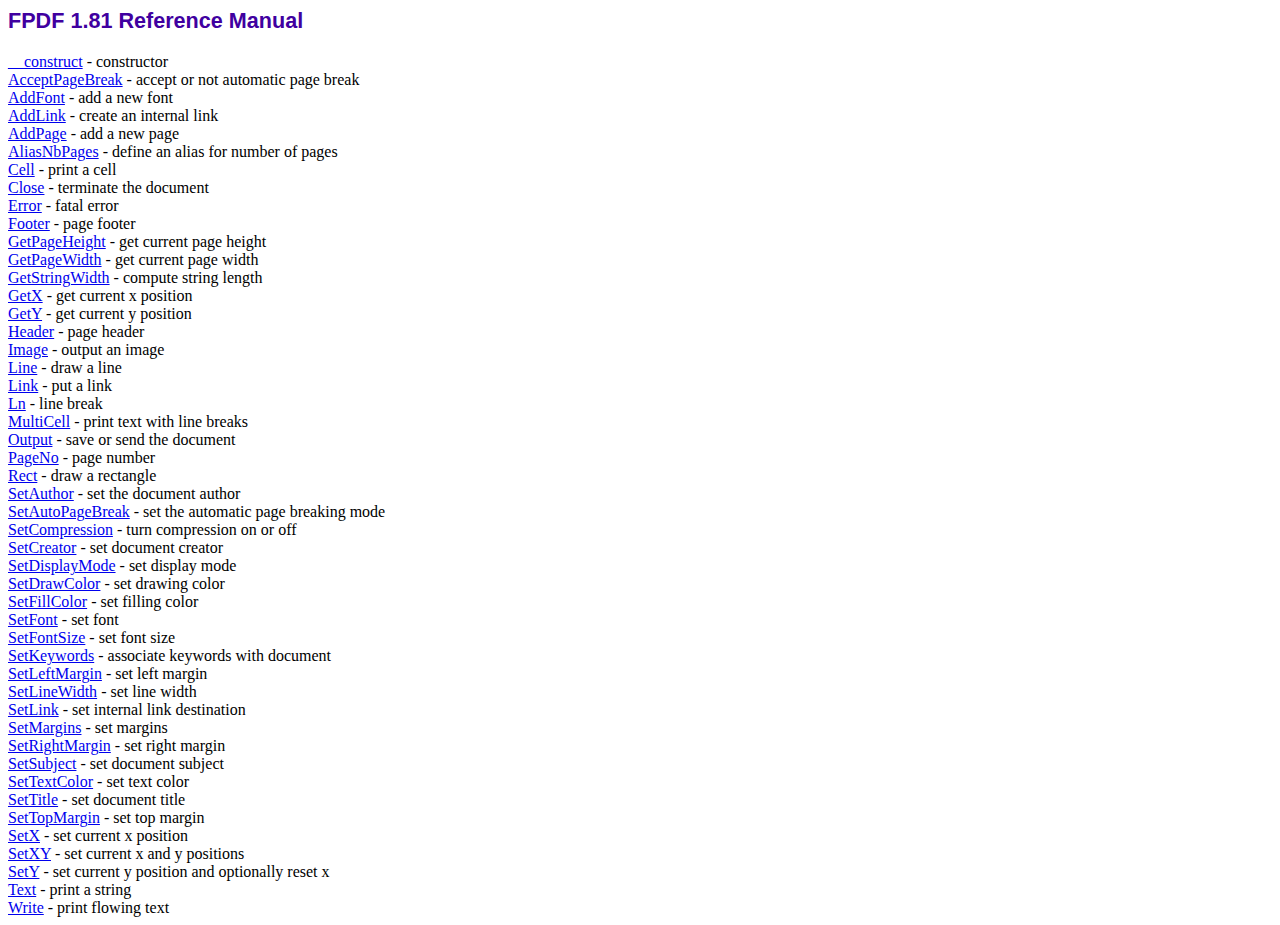
<file: Libraries/fpdf/doc/index.htm>
<!DOCTYPE html PUBLIC "-//W3C//DTD HTML 4.01 Transitional//EN">
<html>
<head>
<meta http-equiv="Content-Type" content="text/html; charset=ISO-8859-1">
<title>FPDF 1.81 Reference Manual</title>
<link type="text/css" rel="stylesheet" href="../fpdf.css">
</head>
<body>
<h1>FPDF 1.81 Reference Manual</h1>
<a href="__construct.htm">__construct</a> - constructor<br>
<a href="acceptpagebreak.htm">AcceptPageBreak</a> - accept or not automatic page break<br>
<a href="addfont.htm">AddFont</a> - add a new font<br>
<a href="addlink.htm">AddLink</a> - create an internal link<br>
<a href="addpage.htm">AddPage</a> - add a new page<br>
<a href="aliasnbpages.htm">AliasNbPages</a> - define an alias for number of pages<br>
<a href="cell.htm">Cell</a> - print a cell<br>
<a href="close.htm">Close</a> - terminate the document<br>
<a href="error.htm">Error</a> - fatal error<br>
<a href="footer.htm">Footer</a> - page footer<br>
<a href="getpageheight.htm">GetPageHeight</a> - get current page height<br>
<a href="getpagewidth.htm">GetPageWidth</a> - get current page width<br>
<a href="getstringwidth.htm">GetStringWidth</a> - compute string length<br>
<a href="getx.htm">GetX</a> - get current x position<br>
<a href="gety.htm">GetY</a> - get current y position<br>
<a href="header.htm">Header</a> - page header<br>
<a href="image.htm">Image</a> - output an image<br>
<a href="line.htm">Line</a> - draw a line<br>
<a href="link.htm">Link</a> - put a link<br>
<a href="ln.htm">Ln</a> - line break<br>
<a href="multicell.htm">MultiCell</a> - print text with line breaks<br>
<a href="output.htm">Output</a> - save or send the document<br>
<a href="pageno.htm">PageNo</a> - page number<br>
<a href="rect.htm">Rect</a> - draw a rectangle<br>
<a href="setauthor.htm">SetAuthor</a> - set the document author<br>
<a href="setautopagebreak.htm">SetAutoPageBreak</a> - set the automatic page breaking mode<br>
<a href="setcompression.htm">SetCompression</a> - turn compression on or off<br>
<a href="setcreator.htm">SetCreator</a> - set document creator<br>
<a href="setdisplaymode.htm">SetDisplayMode</a> - set display mode<br>
<a href="setdrawcolor.htm">SetDrawColor</a> - set drawing color<br>
<a href="setfillcolor.htm">SetFillColor</a> - set filling color<br>
<a href="setfont.htm">SetFont</a> - set font<br>
<a href="setfontsize.htm">SetFontSize</a> - set font size<br>
<a href="setkeywords.htm">SetKeywords</a> - associate keywords with document<br>
<a href="setleftmargin.htm">SetLeftMargin</a> - set left margin<br>
<a href="setlinewidth.htm">SetLineWidth</a> - set line width<br>
<a href="setlink.htm">SetLink</a> - set internal link destination<br>
<a href="setmargins.htm">SetMargins</a> - set margins<br>
<a href="setrightmargin.htm">SetRightMargin</a> - set right margin<br>
<a href="setsubject.htm">SetSubject</a> - set document subject<br>
<a href="settextcolor.htm">SetTextColor</a> - set text color<br>
<a href="settitle.htm">SetTitle</a> - set document title<br>
<a href="settopmargin.htm">SetTopMargin</a> - set top margin<br>
<a href="setx.htm">SetX</a> - set current x position<br>
<a href="setxy.htm">SetXY</a> - set current x and y positions<br>
<a href="sety.htm">SetY</a> - set current y position and optionally reset x<br>
<a href="text.htm">Text</a> - print a string<br>
<a href="write.htm">Write</a> - print flowing text<br>
</body>
</html>
</file>
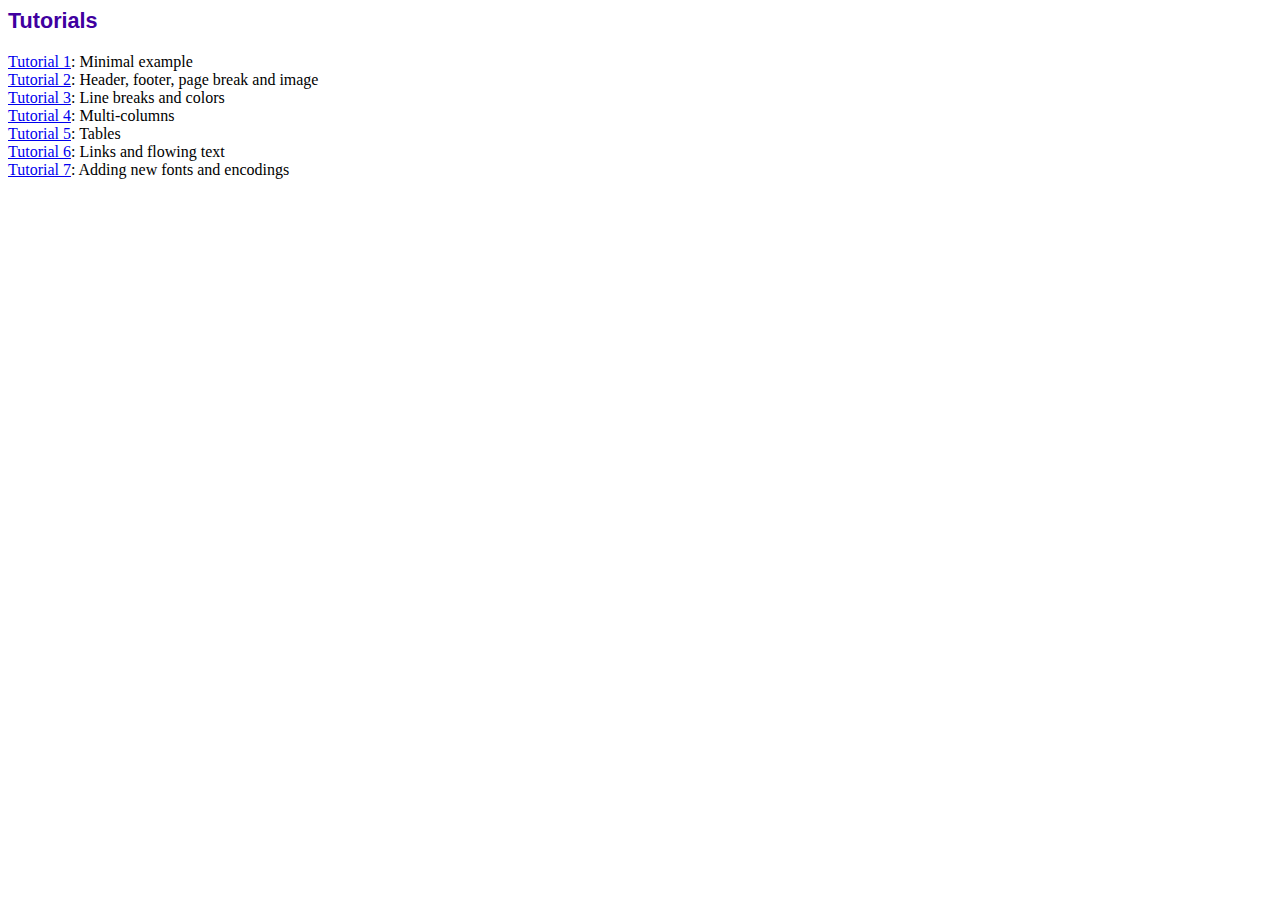
<file: Libraries/fpdf/tutorial/index.htm>
<!DOCTYPE html PUBLIC "-//W3C//DTD HTML 4.01 Transitional//EN">
<html>
<head>
<meta http-equiv="Content-Type" content="text/html; charset=ISO-8859-1">
<title>Tutorials</title>
<link type="text/css" rel="stylesheet" href="../fpdf.css">
</head>
<body>
<h1>Tutorials</h1>
<ul style="list-style-type:none; margin-left:0; padding-left:0">
<li><a href="tuto1.htm">Tutorial 1</a>: Minimal example</li>
<li><a href="tuto2.htm">Tutorial 2</a>: Header, footer, page break and image</li>
<li><a href="tuto3.htm">Tutorial 3</a>: Line breaks and colors</li>
<li><a href="tuto4.htm">Tutorial 4</a>: Multi-columns</li>
<li><a href="tuto5.htm">Tutorial 5</a>: Tables</li>
<li><a href="tuto6.htm">Tutorial 6</a>: Links and flowing text</li>
<li><a href="tuto7.htm">Tutorial 7</a>: Adding new fonts and encodings</li>
</ul>
</body>
</html>
</file>
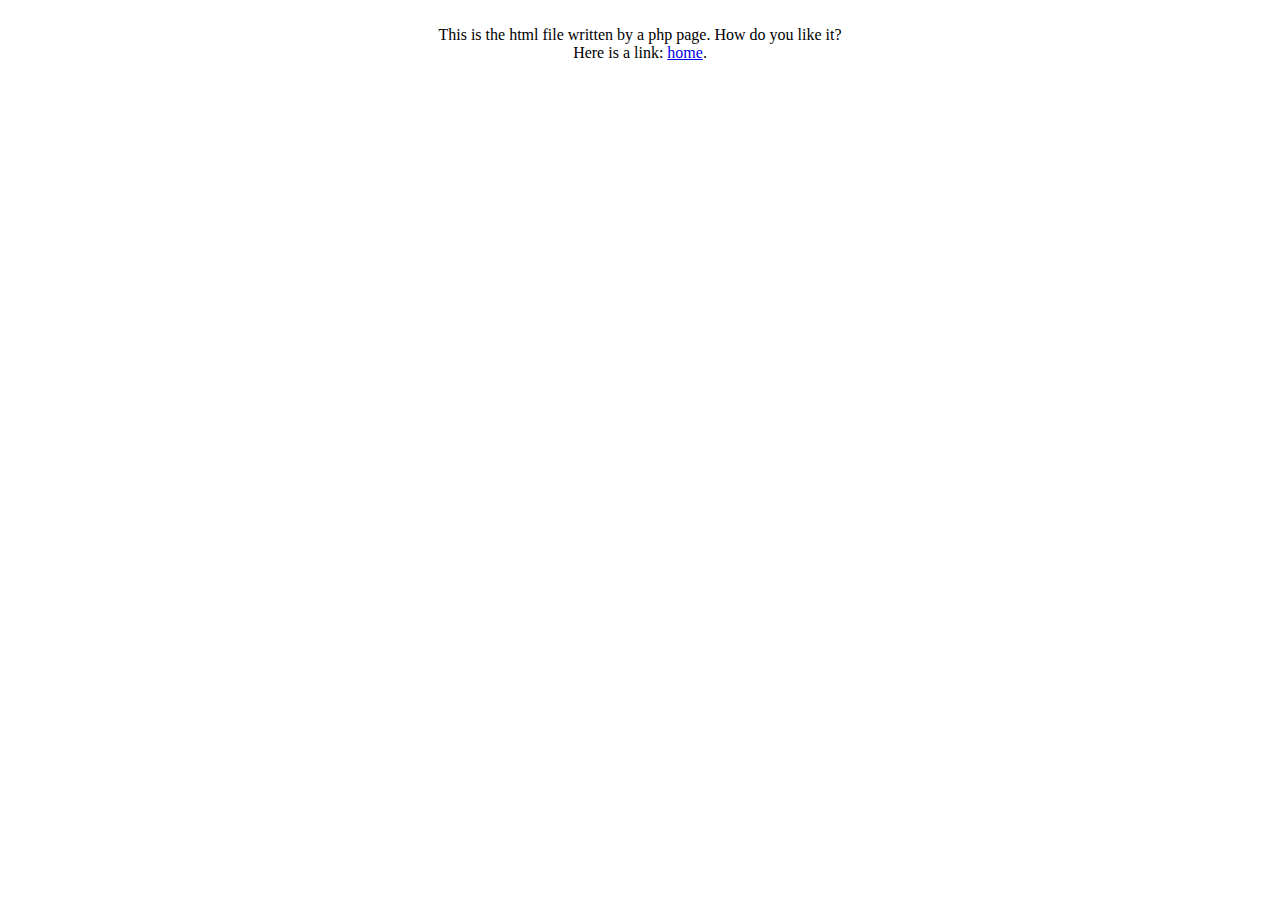
<file: Views/print.html>
<html>
	<head>
		<title>Reports</title>
	</head>
	<body>
		<center><br>
			This is the html file written by a php page.
			How do you like it?<br>
			Here is a link: <a HREF='index.html'>home</a>.
		</center>
	</body>
</html>
</file>
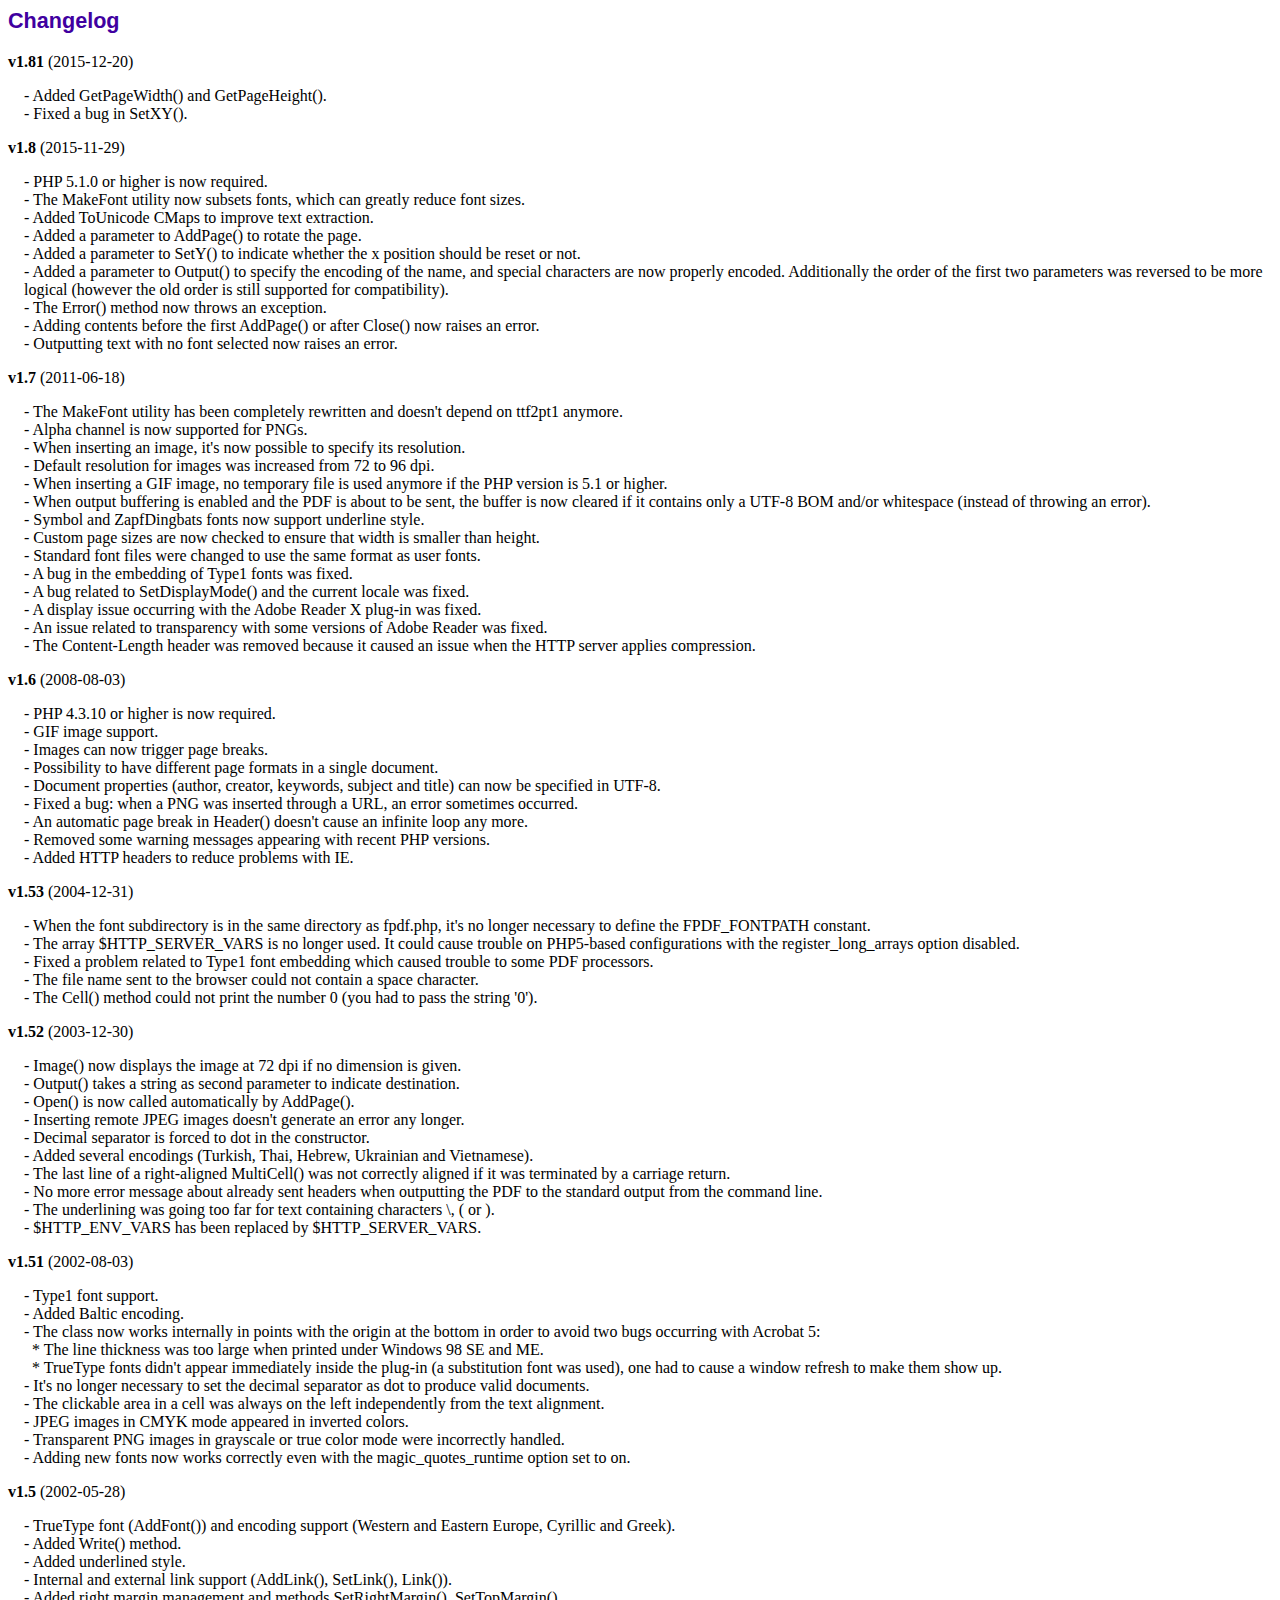
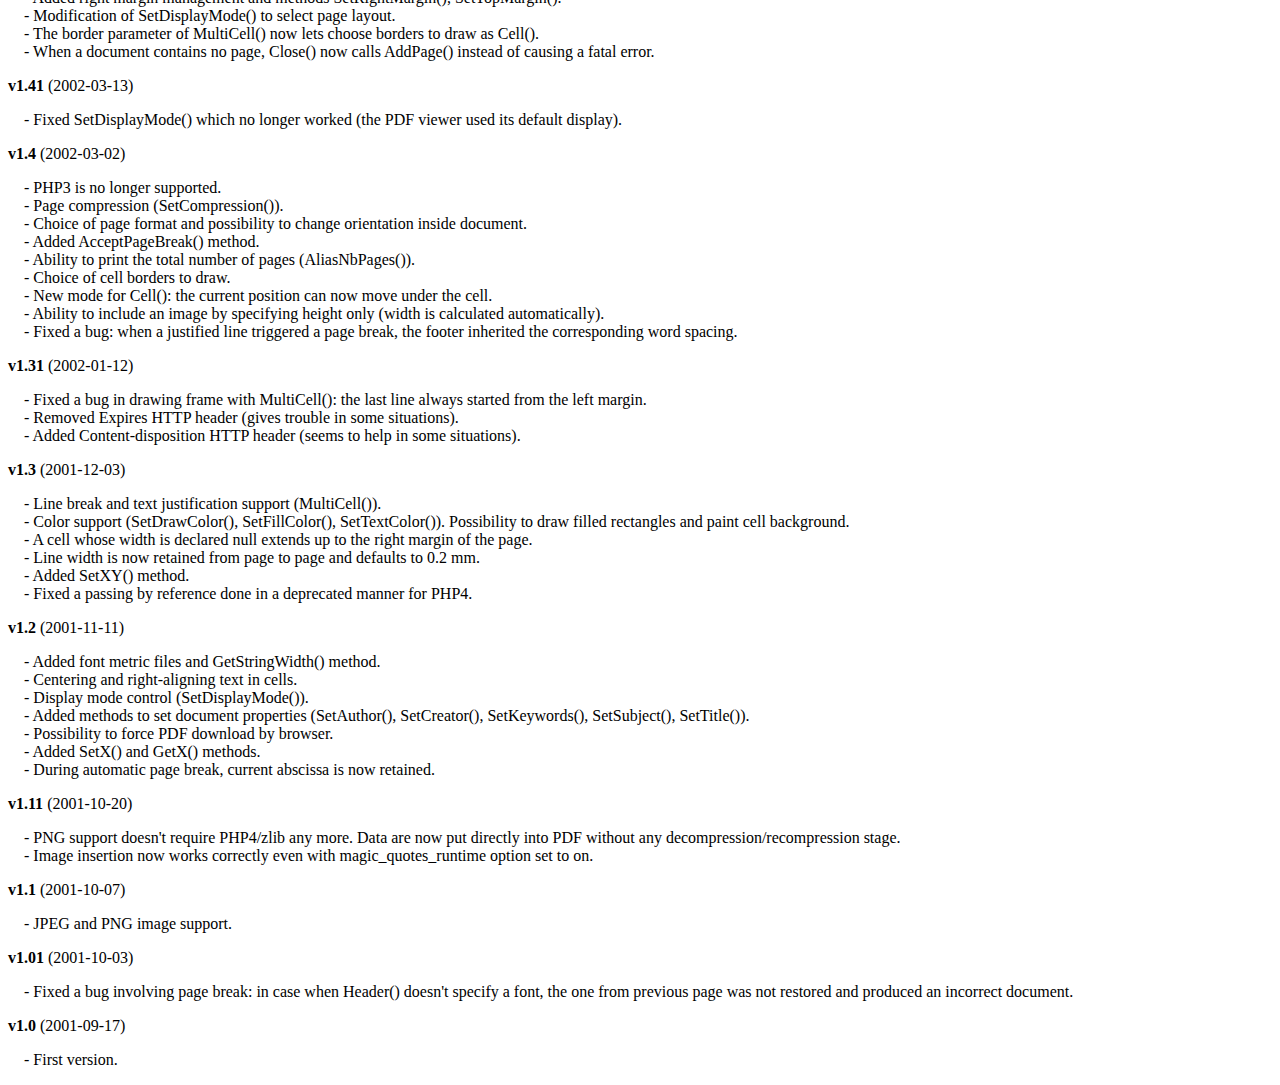
<file: Libraries/fpdf/changelog.htm>
<!DOCTYPE html PUBLIC "-//W3C//DTD HTML 4.01 Transitional//EN">
<html>
<head>
<meta http-equiv="Content-Type" content="text/html; charset=ISO-8859-1">
<title>Changelog</title>
<link type="text/css" rel="stylesheet" href="fpdf.css">
<style type="text/css">
dd {margin:1em 0 1em 1em}
</style>
</head>
<body>
<h1>Changelog</h1>
<dl>
<dt><strong>v1.81</strong> (2015-12-20)</dt>
<dd>
- Added GetPageWidth() and GetPageHeight().<br>
- Fixed a bug in SetXY().<br>
</dd>
<dt><strong>v1.8</strong> (2015-11-29)</dt>
<dd>
- PHP 5.1.0 or higher is now required.<br>
- The MakeFont utility now subsets fonts, which can greatly reduce font sizes.<br>
- Added ToUnicode CMaps to improve text extraction.<br>
- Added a parameter to AddPage() to rotate the page.<br>
- Added a parameter to SetY() to indicate whether the x position should be reset or not.<br>
- Added a parameter to Output() to specify the encoding of the name, and special characters are now properly encoded. Additionally the order of the first two parameters was reversed to be more logical (however the old order is still supported for compatibility).<br>
- The Error() method now throws an exception.<br>
- Adding contents before the first AddPage() or after Close() now raises an error.<br>
- Outputting text with no font selected now raises an error.<br>
</dd>
<dt><strong>v1.7</strong> (2011-06-18)</dt>
<dd>
- The MakeFont utility has been completely rewritten and doesn't depend on ttf2pt1 anymore.<br>
- Alpha channel is now supported for PNGs.<br>
- When inserting an image, it's now possible to specify its resolution.<br>
- Default resolution for images was increased from 72 to 96 dpi.<br>
- When inserting a GIF image, no temporary file is used anymore if the PHP version is 5.1 or higher.<br>
- When output buffering is enabled and the PDF is about to be sent, the buffer is now cleared if it contains only a UTF-8 BOM and/or whitespace (instead of throwing an error).<br>
- Symbol and ZapfDingbats fonts now support underline style.<br>
- Custom page sizes are now checked to ensure that width is smaller than height.<br>
- Standard font files were changed to use the same format as user fonts.<br>
- A bug in the embedding of Type1 fonts was fixed.<br>
- A bug related to SetDisplayMode() and the current locale was fixed.<br>
- A display issue occurring with the Adobe Reader X plug-in was fixed.<br>
- An issue related to transparency with some versions of Adobe Reader was fixed.<br>
- The Content-Length header was removed because it caused an issue when the HTTP server applies compression.<br>
</dd>
<dt><strong>v1.6</strong> (2008-08-03)</dt>
<dd>
- PHP 4.3.10 or higher is now required.<br>
- GIF image support.<br>
- Images can now trigger page breaks.<br>
- Possibility to have different page formats in a single document.<br>
- Document properties (author, creator, keywords, subject and title) can now be specified in UTF-8.<br>
- Fixed a bug: when a PNG was inserted through a URL, an error sometimes occurred.<br>
- An automatic page break in Header() doesn't cause an infinite loop any more.<br>
- Removed some warning messages appearing with recent PHP versions.<br>
- Added HTTP headers to reduce problems with IE.<br>
</dd>
<dt><strong>v1.53</strong> (2004-12-31)</dt>
<dd>
- When the font subdirectory is in the same directory as fpdf.php, it's no longer necessary to define the FPDF_FONTPATH constant.<br>
- The array $HTTP_SERVER_VARS is no longer used. It could cause trouble on PHP5-based configurations with the register_long_arrays option disabled.<br>
- Fixed a problem related to Type1 font embedding which caused trouble to some PDF processors.<br>
- The file name sent to the browser could not contain a space character.<br>
- The Cell() method could not print the number 0 (you had to pass the string '0').<br>
</dd>
<dt><strong>v1.52</strong> (2003-12-30)</dt>
<dd>
- Image() now displays the image at 72 dpi if no dimension is given.<br>
- Output() takes a string as second parameter to indicate destination.<br>
- Open() is now called automatically by AddPage().<br>
- Inserting remote JPEG images doesn't generate an error any longer.<br>
- Decimal separator is forced to dot in the constructor.<br>
- Added several encodings (Turkish, Thai, Hebrew, Ukrainian and Vietnamese).<br>
- The last line of a right-aligned MultiCell() was not correctly aligned if it was terminated by a carriage return.<br>
- No more error message about already sent headers when outputting the PDF to the standard output from the command line.<br>
- The underlining was going too far for text containing characters \, ( or ).<br>
- $HTTP_ENV_VARS has been replaced by $HTTP_SERVER_VARS.<br>
</dd>
<dt><strong>v1.51</strong> (2002-08-03)</dt>
<dd>
- Type1 font support.<br>
- Added Baltic encoding.<br>
- The class now works internally in points with the origin at the bottom in order to avoid two bugs occurring with Acrobat 5:<br>&nbsp;&nbsp;* The line thickness was too large when printed under Windows 98 SE and ME.<br>&nbsp;&nbsp;* TrueType fonts didn't appear immediately inside the plug-in (a substitution font was used), one had to cause a window refresh to make them show up.<br>
- It's no longer necessary to set the decimal separator as dot to produce valid documents.<br>
- The clickable area in a cell was always on the left independently from the text alignment.<br>
- JPEG images in CMYK mode appeared in inverted colors.<br>
- Transparent PNG images in grayscale or true color mode were incorrectly handled.<br>
- Adding new fonts now works correctly even with the magic_quotes_runtime option set to on.<br>
</dd>
<dt><strong>v1.5</strong> (2002-05-28)</dt>
<dd>
- TrueType font (AddFont()) and encoding support (Western and Eastern Europe, Cyrillic and Greek).<br>
- Added Write() method.<br>
- Added underlined style.<br>
- Internal and external link support (AddLink(), SetLink(), Link()).<br>
- Added right margin management and methods SetRightMargin(), SetTopMargin().<br>
- Modification of SetDisplayMode() to select page layout.<br>
- The border parameter of MultiCell() now lets choose borders to draw as Cell().<br>
- When a document contains no page, Close() now calls AddPage() instead of causing a fatal error.<br>
</dd>
<dt><strong>v1.41</strong> (2002-03-13)</dt>
<dd>
- Fixed SetDisplayMode() which no longer worked (the PDF viewer used its default display).<br>
</dd>
<dt><strong>v1.4</strong> (2002-03-02)</dt>
<dd>
- PHP3 is no longer supported.<br>
- Page compression (SetCompression()).<br>
- Choice of page format and possibility to change orientation inside document.<br>
- Added AcceptPageBreak() method.<br>
- Ability to print the total number of pages (AliasNbPages()).<br>
- Choice of cell borders to draw.<br>
- New mode for Cell(): the current position can now move under the cell.<br>
- Ability to include an image by specifying height only (width is calculated automatically).<br>
- Fixed a bug: when a justified line triggered a page break, the footer inherited the corresponding word spacing.<br>
</dd>
<dt><strong>v1.31</strong> (2002-01-12)</dt>
<dd>
- Fixed a bug in drawing frame with MultiCell(): the last line always started from the left margin.<br>
- Removed Expires HTTP header (gives trouble in some situations).<br>
- Added Content-disposition HTTP header (seems to help in some situations).<br>
</dd>
<dt><strong>v1.3</strong> (2001-12-03)</dt>
<dd>
- Line break and text justification support (MultiCell()).<br>
- Color support (SetDrawColor(), SetFillColor(), SetTextColor()). Possibility to draw filled rectangles and paint cell background.<br>
- A cell whose width is declared null extends up to the right margin of the page.<br>
- Line width is now retained from page to page and defaults to 0.2 mm.<br>
- Added SetXY() method.<br>
- Fixed a passing by reference done in a deprecated manner for PHP4.<br>
</dd>
<dt><strong>v1.2</strong> (2001-11-11)</dt>
<dd>
- Added font metric files and GetStringWidth() method.<br>
- Centering and right-aligning text in cells.<br>
- Display mode control (SetDisplayMode()).<br>
- Added methods to set document properties (SetAuthor(), SetCreator(), SetKeywords(), SetSubject(), SetTitle()).<br>
- Possibility to force PDF download by browser.<br>
- Added SetX() and GetX() methods.<br>
- During automatic page break, current abscissa is now retained.<br>
</dd>
<dt><strong>v1.11</strong> (2001-10-20)</dt>
<dd>
- PNG support doesn't require PHP4/zlib any more. Data are now put directly into PDF without any decompression/recompression stage.<br>
- Image insertion now works correctly even with magic_quotes_runtime option set to on.<br>
</dd>
<dt><strong>v1.1</strong> (2001-10-07)</dt>
<dd>
- JPEG and PNG image support.<br>
</dd>
<dt><strong>v1.01</strong> (2001-10-03)</dt>
<dd>
- Fixed a bug involving page break: in case when Header() doesn't specify a font, the one from previous page was not restored and produced an incorrect document.<br>
</dd>
<dt><strong>v1.0</strong> (2001-09-17)</dt>
<dd>
- First version.<br>
</dd>
</dl>
</body>
</html>
</file>
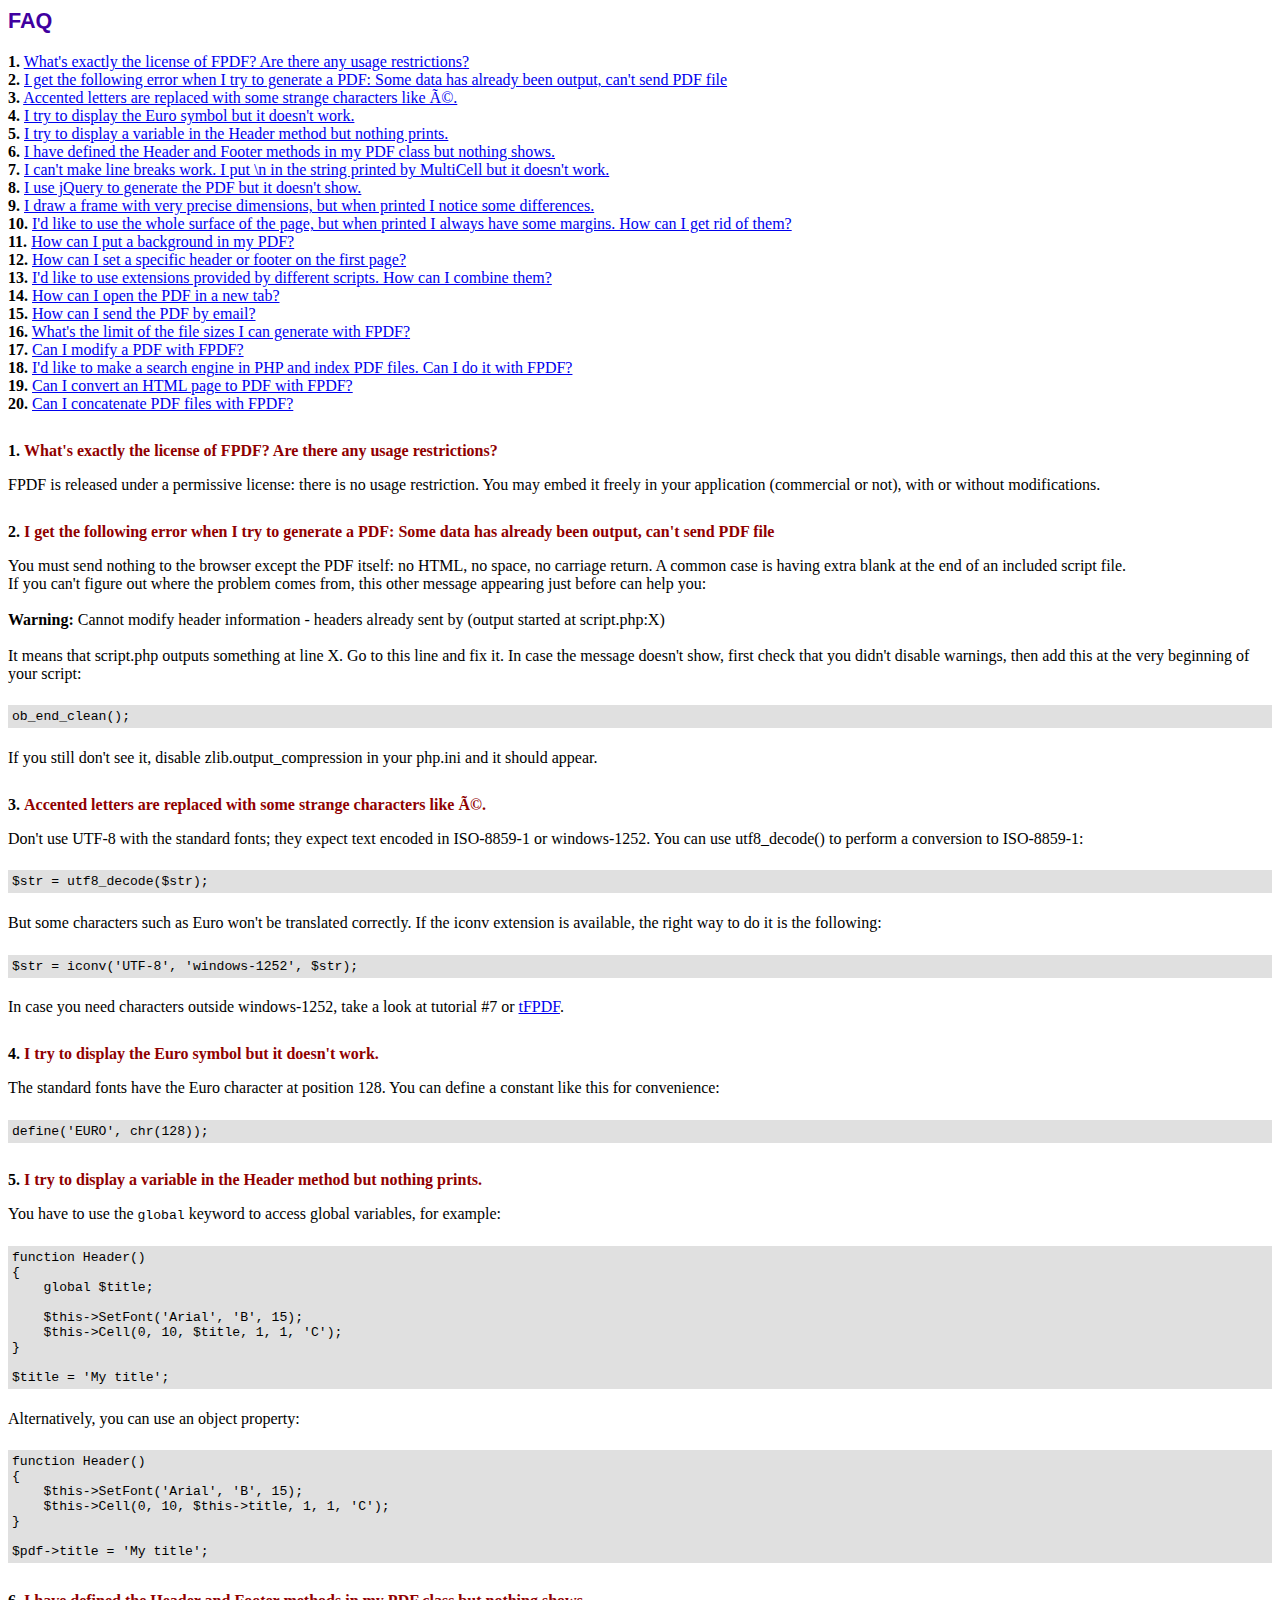
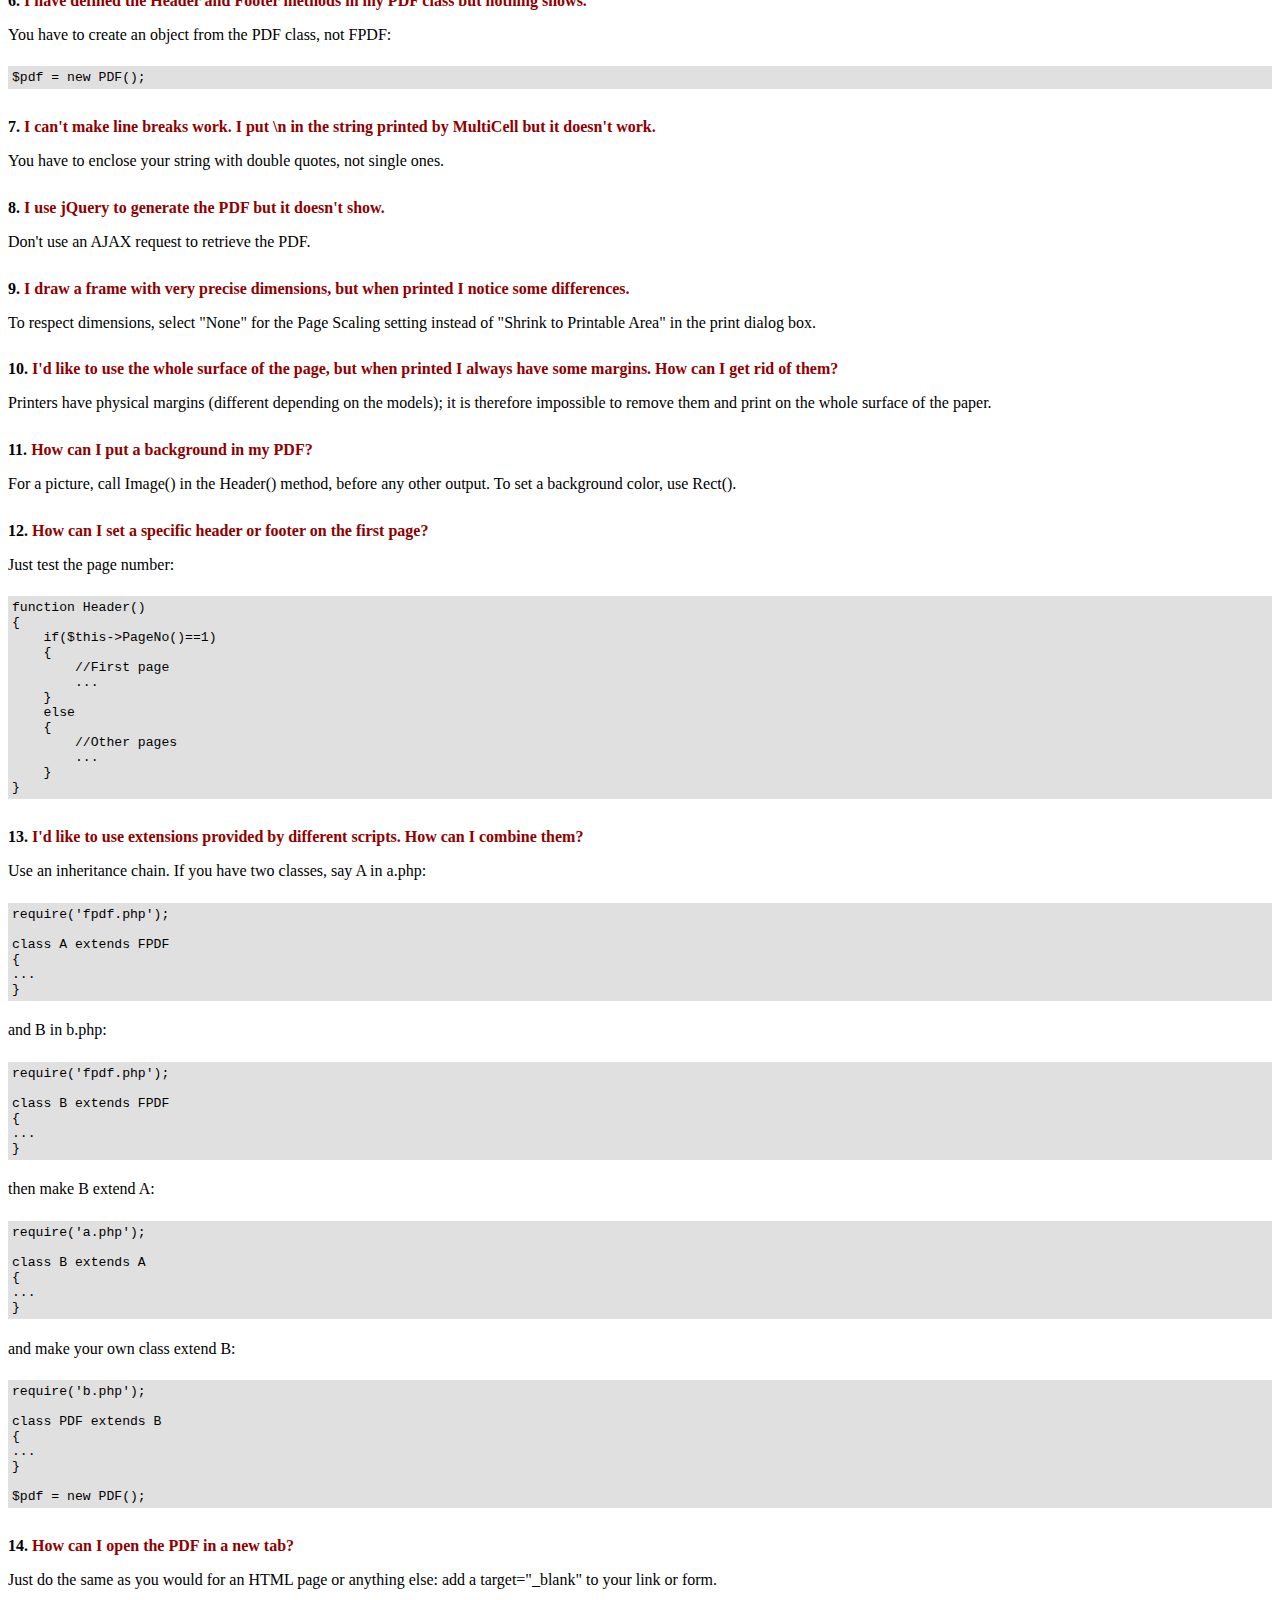
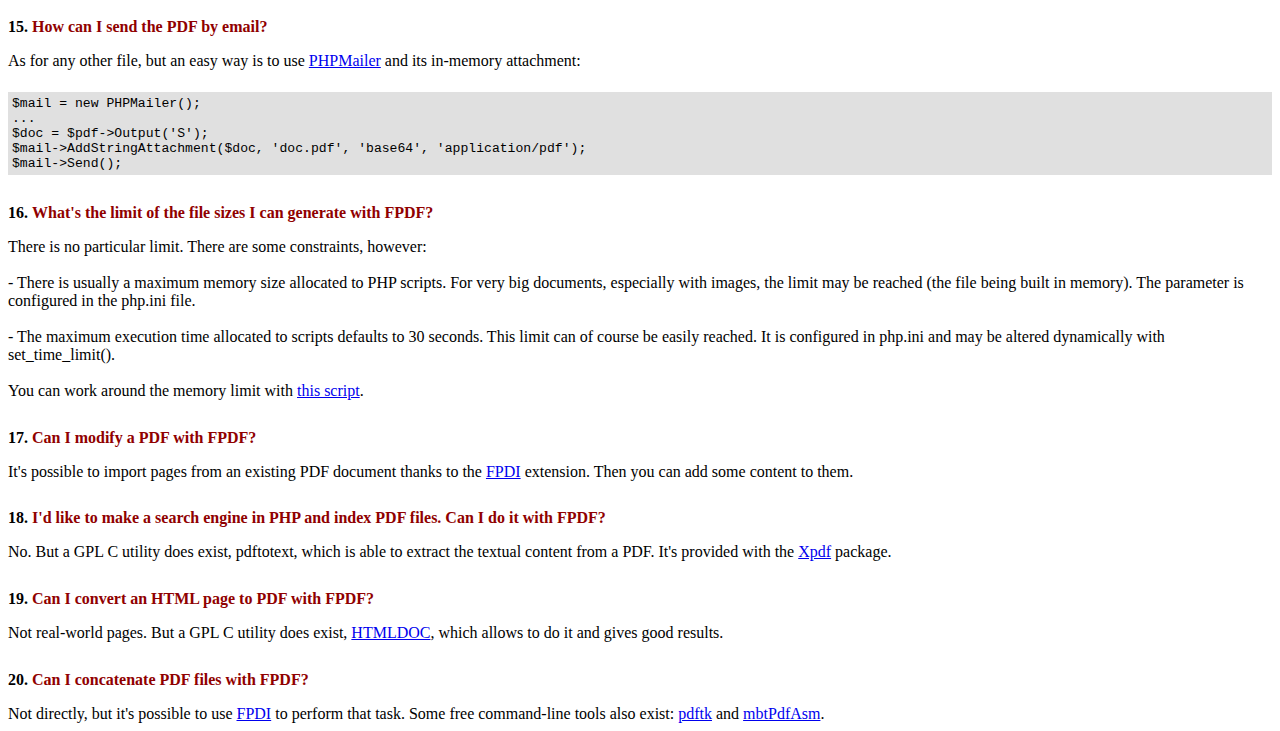
<file: Libraries/fpdf/FAQ.htm>
<!DOCTYPE html PUBLIC "-//W3C//DTD HTML 4.01 Transitional//EN">
<html>
<head>
<meta http-equiv="Content-Type" content="text/html; charset=ISO-8859-1">
<title>FAQ</title>
<link type="text/css" rel="stylesheet" href="fpdf.css">
<style type="text/css">
ul {list-style-type:none; margin:0; padding:0}
ul#answers li {margin-top:1.8em}
.question {font-weight:bold; color:#900000}
</style>
</head>
<body>
<h1>FAQ</h1>
<ul>
<li><b>1.</b> <a href='#q1'>What's exactly the license of FPDF? Are there any usage restrictions?</a></li>
<li><b>2.</b> <a href='#q2'>I get the following error when I try to generate a PDF: Some data has already been output, can't send PDF file</a></li>
<li><b>3.</b> <a href='#q3'>Accented letters are replaced with some strange characters like é.</a></li>
<li><b>4.</b> <a href='#q4'>I try to display the Euro symbol but it doesn't work.</a></li>
<li><b>5.</b> <a href='#q5'>I try to display a variable in the Header method but nothing prints.</a></li>
<li><b>6.</b> <a href='#q6'>I have defined the Header and Footer methods in my PDF class but nothing shows.</a></li>
<li><b>7.</b> <a href='#q7'>I can't make line breaks work. I put \n in the string printed by MultiCell but it doesn't work.</a></li>
<li><b>8.</b> <a href='#q8'>I use jQuery to generate the PDF but it doesn't show.</a></li>
<li><b>9.</b> <a href='#q9'>I draw a frame with very precise dimensions, but when printed I notice some differences.</a></li>
<li><b>10.</b> <a href='#q10'>I'd like to use the whole surface of the page, but when printed I always have some margins. How can I get rid of them?</a></li>
<li><b>11.</b> <a href='#q11'>How can I put a background in my PDF?</a></li>
<li><b>12.</b> <a href='#q12'>How can I set a specific header or footer on the first page?</a></li>
<li><b>13.</b> <a href='#q13'>I'd like to use extensions provided by different scripts. How can I combine them?</a></li>
<li><b>14.</b> <a href='#q14'>How can I open the PDF in a new tab?</a></li>
<li><b>15.</b> <a href='#q15'>How can I send the PDF by email?</a></li>
<li><b>16.</b> <a href='#q16'>What's the limit of the file sizes I can generate with FPDF?</a></li>
<li><b>17.</b> <a href='#q17'>Can I modify a PDF with FPDF?</a></li>
<li><b>18.</b> <a href='#q18'>I'd like to make a search engine in PHP and index PDF files. Can I do it with FPDF?</a></li>
<li><b>19.</b> <a href='#q19'>Can I convert an HTML page to PDF with FPDF?</a></li>
<li><b>20.</b> <a href='#q20'>Can I concatenate PDF files with FPDF?</a></li>
</ul>

<ul id='answers'>
<li id='q1'>
<p><b>1.</b> <span class='question'>What's exactly the license of FPDF? Are there any usage restrictions?</span></p>
FPDF is released under a permissive license: there is no usage restriction. You may embed it
freely in your application (commercial or not), with or without modifications.
</li>

<li id='q2'>
<p><b>2.</b> <span class='question'>I get the following error when I try to generate a PDF: Some data has already been output, can't send PDF file</span></p>
You must send nothing to the browser except the PDF itself: no HTML, no space, no carriage return. A common
case is having extra blank at the end of an included script file.<br>
If you can't figure out where the problem comes from, this other message appearing just before can help you:<br>
<br>
<b>Warning:</b> Cannot modify header information - headers already sent by (output started at script.php:X)<br>
<br>
It means that script.php outputs something at line X. Go to this line and fix it.
In case the message doesn't show, first check that you didn't disable warnings, then add this at the very
beginning of your script:
<div class="doc-source">
<pre><code>ob_end_clean();</code></pre>
</div>
If you still don't see it, disable zlib.output_compression in your php.ini and it should appear.
</li>

<li id='q3'>
<p><b>3.</b> <span class='question'>Accented letters are replaced with some strange characters like é.</span></p>
Don't use UTF-8 with the standard fonts; they expect text encoded in ISO-8859-1 or windows-1252.
You can use utf8_decode() to perform a conversion to ISO-8859-1:
<div class="doc-source">
<pre><code>$str = utf8_decode($str);</code></pre>
</div>
But some characters such as Euro won't be translated correctly. If the iconv extension is available, the
right way to do it is the following:
<div class="doc-source">
<pre><code>$str = iconv('UTF-8', 'windows-1252', $str);</code></pre>
</div>
In case you need characters outside windows-1252, take a look at tutorial #7 or
<a href="http://www.fpdf.org/?go=script&amp;id=92" target="_blank">tFPDF</a>.
</li>

<li id='q4'>
<p><b>4.</b> <span class='question'>I try to display the Euro symbol but it doesn't work.</span></p>
The standard fonts have the Euro character at position 128. You can define a constant like this
for convenience:
<div class="doc-source">
<pre><code>define('EURO', chr(128));</code></pre>
</div>
</li>

<li id='q5'>
<p><b>5.</b> <span class='question'>I try to display a variable in the Header method but nothing prints.</span></p>
You have to use the <code>global</code> keyword to access global variables, for example:
<div class="doc-source">
<pre><code>function Header()
{
    global $title;

    $this-&gt;SetFont('Arial', 'B', 15);
    $this-&gt;Cell(0, 10, $title, 1, 1, 'C');
}

$title = 'My title';</code></pre>
</div>
Alternatively, you can use an object property:
<div class="doc-source">
<pre><code>function Header()
{
    $this-&gt;SetFont('Arial', 'B', 15);
    $this-&gt;Cell(0, 10, $this-&gt;title, 1, 1, 'C');
}

$pdf-&gt;title = 'My title';</code></pre>
</div>
</li>

<li id='q6'>
<p><b>6.</b> <span class='question'>I have defined the Header and Footer methods in my PDF class but nothing shows.</span></p>
You have to create an object from the PDF class, not FPDF:
<div class="doc-source">
<pre><code>$pdf = new PDF();</code></pre>
</div>
</li>

<li id='q7'>
<p><b>7.</b> <span class='question'>I can't make line breaks work. I put \n in the string printed by MultiCell but it doesn't work.</span></p>
You have to enclose your string with double quotes, not single ones.
</li>

<li id='q8'>
<p><b>8.</b> <span class='question'>I use jQuery to generate the PDF but it doesn't show.</span></p>
Don't use an AJAX request to retrieve the PDF.
</li>

<li id='q9'>
<p><b>9.</b> <span class='question'>I draw a frame with very precise dimensions, but when printed I notice some differences.</span></p>
To respect dimensions, select "None" for the Page Scaling setting instead of "Shrink to Printable Area" in the print dialog box.
</li>

<li id='q10'>
<p><b>10.</b> <span class='question'>I'd like to use the whole surface of the page, but when printed I always have some margins. How can I get rid of them?</span></p>
Printers have physical margins (different depending on the models); it is therefore impossible to remove
them and print on the whole surface of the paper.
</li>

<li id='q11'>
<p><b>11.</b> <span class='question'>How can I put a background in my PDF?</span></p>
For a picture, call Image() in the Header() method, before any other output. To set a background color, use Rect().
</li>

<li id='q12'>
<p><b>12.</b> <span class='question'>How can I set a specific header or footer on the first page?</span></p>
Just test the page number:
<div class="doc-source">
<pre><code>function Header()
{
    if($this-&gt;PageNo()==1)
    {
        //First page
        ...
    }
    else
    {
        //Other pages
        ...
    }
}</code></pre>
</div>
</li>

<li id='q13'>
<p><b>13.</b> <span class='question'>I'd like to use extensions provided by different scripts. How can I combine them?</span></p>
Use an inheritance chain. If you have two classes, say A in a.php:
<div class="doc-source">
<pre><code>require('fpdf.php');

class A extends FPDF
{
...
}</code></pre>
</div>
and B in b.php:
<div class="doc-source">
<pre><code>require('fpdf.php');

class B extends FPDF
{
...
}</code></pre>
</div>
then make B extend A:
<div class="doc-source">
<pre><code>require('a.php');

class B extends A
{
...
}</code></pre>
</div>
and make your own class extend B:
<div class="doc-source">
<pre><code>require('b.php');

class PDF extends B
{
...
}

$pdf = new PDF();</code></pre>
</div>
</li>

<li id='q14'>
<p><b>14.</b> <span class='question'>How can I open the PDF in a new tab?</span></p>
Just do the same as you would for an HTML page or anything else: add a target="_blank" to your link or form.
</li>

<li id='q15'>
<p><b>15.</b> <span class='question'>How can I send the PDF by email?</span></p>
As for any other file, but an easy way is to use <a href="http://phpmailer.codeworxtech.com" target="_blank">PHPMailer</a> and
its in-memory attachment:
<div class="doc-source">
<pre><code>$mail = new PHPMailer();
...
$doc = $pdf-&gt;Output('S');
$mail-&gt;AddStringAttachment($doc, 'doc.pdf', 'base64', 'application/pdf');
$mail-&gt;Send();</code></pre>
</div>
</li>

<li id='q16'>
<p><b>16.</b> <span class='question'>What's the limit of the file sizes I can generate with FPDF?</span></p>
There is no particular limit. There are some constraints, however:
<br>
<br>
- There is usually a maximum memory size allocated to PHP scripts. For very big documents,
especially with images, the limit may be reached (the file being built in memory). The
parameter is configured in the php.ini file.
<br>
<br>
- The maximum execution time allocated to scripts defaults to 30 seconds. This limit can of course
be easily reached. It is configured in php.ini and may be altered dynamically with set_time_limit().
<br>
<br>
You can work around the memory limit with <a href="http://www.fpdf.org/?go=script&amp;id=76" target="_blank">this script</a>.
</li>

<li id='q17'>
<p><b>17.</b> <span class='question'>Can I modify a PDF with FPDF?</span></p>
It's possible to import pages from an existing PDF document thanks to the
<a href="https://www.setasign.com/products/fpdi/about/" target="_blank">FPDI</a> extension.
Then you can add some content to them.
</li>

<li id='q18'>
<p><b>18.</b> <span class='question'>I'd like to make a search engine in PHP and index PDF files. Can I do it with FPDF?</span></p>
No. But a GPL C utility does exist, pdftotext, which is able to extract the textual content from a PDF.
It's provided with the <a href="http://www.foolabs.com/xpdf/" target="_blank">Xpdf</a> package.
</li>

<li id='q19'>
<p><b>19.</b> <span class='question'>Can I convert an HTML page to PDF with FPDF?</span></p>
Not real-world pages. But a GPL C utility does exist, <a href="https://www.msweet.org/projects.php?Z1" target="_blank">HTMLDOC</a>,
which allows to do it and gives good results.
</li>

<li id='q20'>
<p><b>20.</b> <span class='question'>Can I concatenate PDF files with FPDF?</span></p>
Not directly, but it's possible to use <a href="https://www.setasign.com/products/fpdi/demos/concatenate-fake/" target="_blank">FPDI</a>
to perform that task. Some free command-line tools also exist:
<a href="https://www.pdflabs.com/tools/pdftk-the-pdf-toolkit/" target="_blank">pdftk</a> and
<a href="http://thierry.schmit.free.fr/spip/spip.php?article15" target="_blank">mbtPdfAsm</a>.
</li>
</ul>
</body>
</html>
</file>
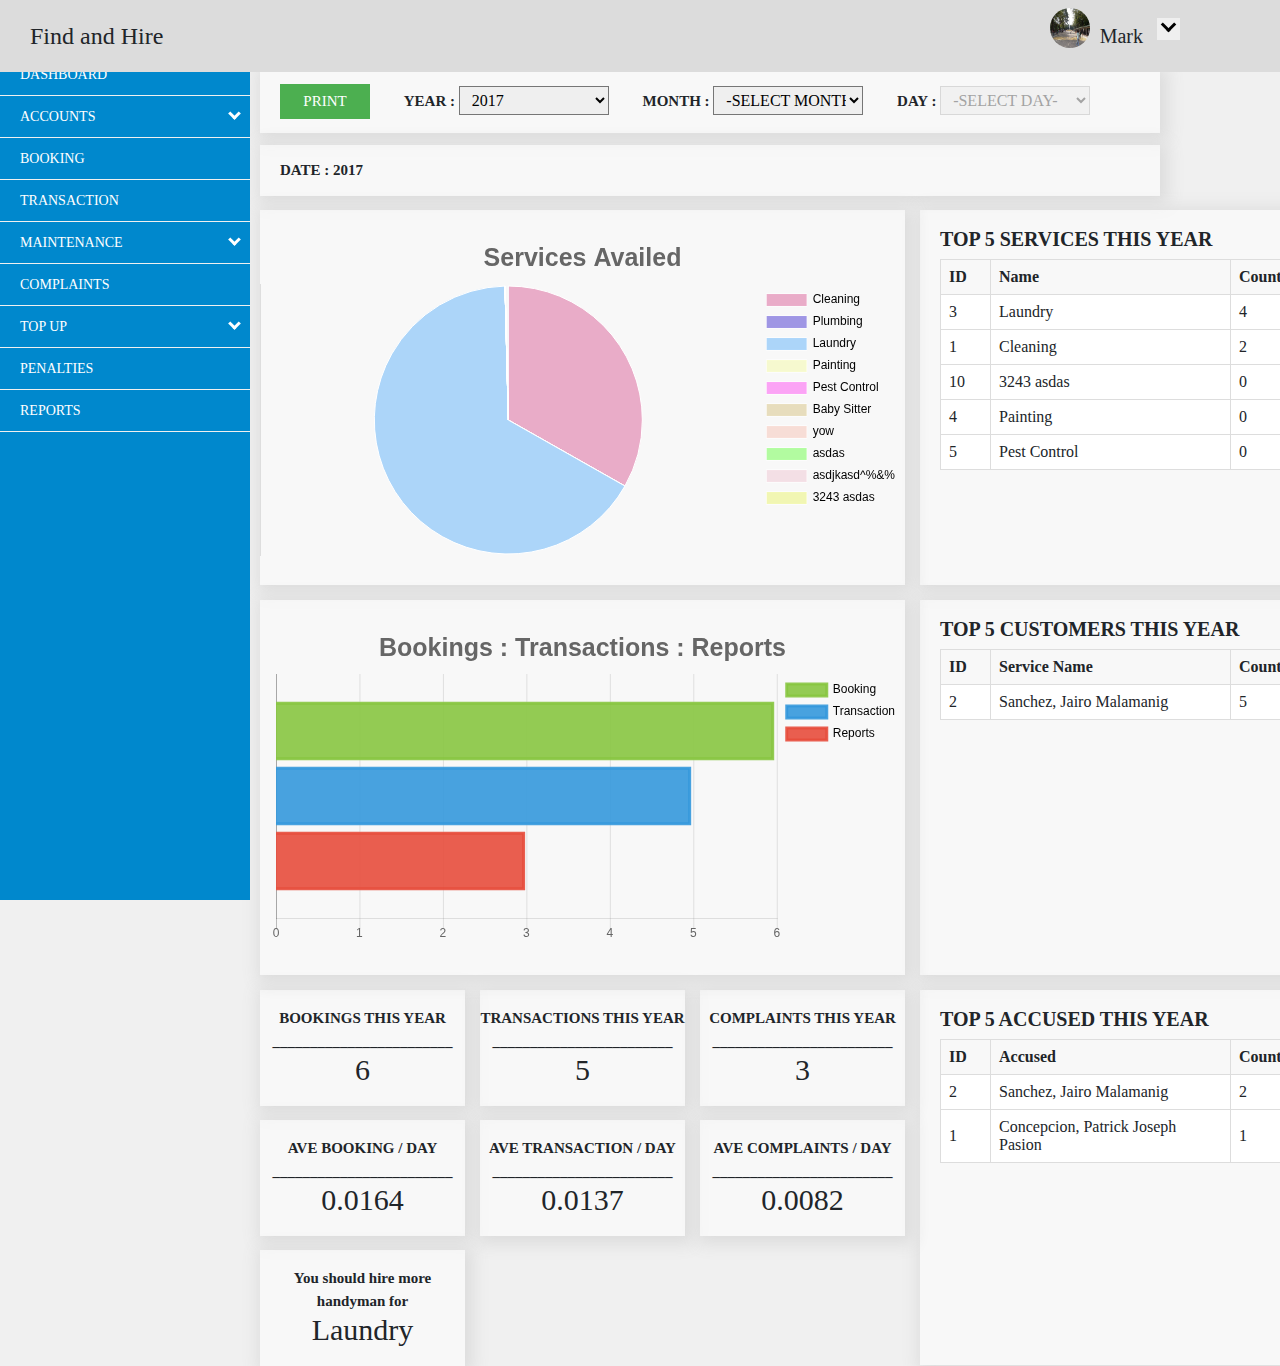
<file: Views/print/Find and Hire.html>
<!-- saved from url=(0083)http://localhost/website/CAPSTONE%20-%20Admin/index?route=generateReports&year=2017 -->
<html><head><meta http-equiv="Content-Type" content="text/html; charset=UTF-8">
		<link rel="shortcut icon" href="http://localhost/website/CAPSTONE%20-%20Admin/Resources/sample-logo.png">
		<title>Find and Hire</title>
		<script type="text/javascript" src="./Find and Hire_files/Chart.min.js.download"></script><style type="text/css">/* Chart.js */
@-webkit-keyframes chartjs-render-animation{from{opacity:0.99}to{opacity:1}}@keyframes chartjs-render-animation{from{opacity:0.99}to{opacity:1}}.chartjs-render-monitor{-webkit-animation:chartjs-render-animation 0.001s;animation:chartjs-render-animation 0.001s;}</style>
		<link rel="stylesheet" type="text/css" href="./Find and Hire_files/bootstrap.min.css">

		<link rel="stylesheet" type="text/css" href="./Find and Hire_files/wholeStyles.css">
		<link rel="stylesheet" type="text/css" href="./Find and Hire_files/admin-generateReportsStyles.css">
		<link rel="stylesheet" type="text/css" href="./Find and Hire_files/iconActionStyles.css">
	</head>
	<body>
		<div class="webTitlePage">
		
	
		<link rel="shortcut icon" href="http://localhost/website/CAPSTONE%20-%20Admin/Resources/sample-logo.png">
		<title>Find and Hire</title>
		<link rel="stylesheet" type="text/css" href="./Find and Hire_files/admin-titleStyles.css">
	
	
				<div class="webTitle">
			<ul class="webTitleUL">
			  <li class="webTitleList"><div class="webTitleText">Find and Hire</div></li>
			  <li class="webTitleListLeft">
			  	<div class="webProfile">
			  		<ul class="webTitleUL">
			  			<li class="webTitleList">
				  			<div class="webProfilePicture">
				  				<img class="dropbtnUser" src="./Find and Hire_files/1535424369.png">
				  			</div>
				  		</li>
				  		<li class="webTitleList">
				  			<div class="webProfileName">Mark</div>
				  		</li>
				  		<li class="webTitleList">
				  			<div class="webProfileOptions">
								<div class="dropDownBtn">
									<button class="dropBtnOptions">
										<i class="dropDown"></i>
									</button>
									<div class="dropDownBtnContent">
										<a href="http://localhost/website/CAPSTONE%20-%20Admin/index?route=picture">UPDATE PROFILE PIC</a>
										<a href="http://localhost/website/CAPSTONE%20-%20Admin/index?route=profile">UPDATE PROFILE</a>
										<a href="http://localhost/website/CAPSTONE%20-%20Admin/index?route=changePassword">CHANGE PASSWORD</a>
										<a href="http://localhost/website/CAPSTONE%20-%20Admin/index?route=changeAddress">CHANGE ADDRESS</a>
										<form method="post">
											<button class="logoutBtn" name="logout">
												LOGOUT
											</button>
										</form>
									</div>
								</div> 
				  				
				  			</div>
				  		</li>
			  		</ul>
			  	</div>
			 	</li>
			</ul>	
		</div>
			
		</div>
		<div>
			<div class="sideNavigation">
				

  
    <meta name="viewport" content="width=device-width, initial-scale=1">
    <link rel="stylesheet" href="./Find and Hire_files/sideNav.css">
    <link rel="stylesheet" href="./Find and Hire_files/admin-sidebarStyles.css">
  


<div class="sidenav">
  <a href="http://localhost/website/CAPSTONE%20-%20Admin/index?route=dashboard">DASHBOARD</a>
  <button class="sub-menu">ACCOUNTS 
    <i class="iconDown"></i>
  </button>
  <div class="submenu-container">
    <a href="http://localhost/website/CAPSTONE%20-%20Admin/index?route=customerAccounts">CUSTOMER</a>
    <a href="http://localhost/website/CAPSTONE%20-%20Admin/index?route=handymanAccounts">HANDYMAN</a>
    <a href="http://localhost/website/CAPSTONE%20-%20Admin/index?route=request">REQUEST PROFILE PICTURE</a>
  </div>
  <a href="http://localhost/website/CAPSTONE%20-%20Admin/index?route=booking">BOOKING</a>
  <a href="http://localhost/website/CAPSTONE%20-%20Admin/index?route=transactions">TRANSACTION</a>
  <button class="sub-menu">MAINTENANCE 
    <i class="iconDown"></i>
  </button>
  <div class="submenu-container">
    <a href="http://localhost/website/CAPSTONE%20-%20Admin/index?route=notifications">NOTIFICATIONS</a>
    <a href="http://localhost/website/CAPSTONE%20-%20Admin/index?route=questions">QUESTIONS</a>
    <a href="http://localhost/website/CAPSTONE%20-%20Admin/index?route=requirementTypes">REQUIREMENTS</a>
    <a href="http://localhost/website/CAPSTONE%20-%20Admin/index?route=service">SERVICES</a>
    <a href="http://localhost/website/CAPSTONE%20-%20Admin/index?route=violations">VIOLATIONS</a>
  </div>
  <a href="http://localhost/website/CAPSTONE%20-%20Admin/index?route=complaints">
      COMPLAINTS
  </a>
  <button class="sub-menu">TOP UP 
    <i class="iconDown"></i>
  </button>
  <div class="submenu-container">
    <a href="http://localhost/website/CAPSTONE%20-%20Admin/index?route=pending">PENDING</a>
    <a href="http://localhost/website/CAPSTONE%20-%20Admin/index?route=history">HISTORY</a>
  </div>
  <a href="http://localhost/website/CAPSTONE%20-%20Admin/index?route=penalty">PENALTIES</a>
  <a href="http://localhost/website/CAPSTONE%20-%20Admin/index?route=generateReports">REPORTS</a>
</div>
<script>
/* Loop through all dropdown buttons to toggle between hiding and showing its dropdown content - This allows the user to have multiple dropdowns without any conflict */
var dropdown = document.getElementsByClassName("sub-menu");
var i;

for (i = 0; i < dropdown.length; i++) {
  dropdown[i].addEventListener("click", function() {
    this.classList.toggle("active");
    var dropdownContent = this.nextElementSibling;
    if (dropdownContent.style.display === "block") {
      dropdownContent.style.display = "none";
    } else {
      dropdownContent.style.display = "block";
    }
  });
}
</script>


 			</div>
			<div class="wrapper">
									<div class="content">
					<div class="header">
						<form method="post">
							<div class="printReport">
								<button class="view">PRINT</button>
								<span class="select">YEAR : </span>
								<select name="changeYear" id="changeYear" class="optionSearch" onchange="selectYear()">
									<option value="none" selected="">-SELECT YEAR-</option>
									<option value="2017" selected="">2017</option><option value="2018">2018</option>								</select>
								<span class="select">MONTH : </span>
								<select name="changeMonth" id="changeMonth" class="optionSearch" onchange="selectMonth()">
									<option value="none">-SELECT MONTH-</option>
									<option value="October">October</option><option value="November">November</option><option value="December">December</option>								</select>
								<span class="select">DAY : </span>
								<select name="changeDay" id="changeDay" class="optionSearch" disabled="">
									<option value="none">-SELECT DAY-</option>
									
Notice:  Undefined variable: ctrDay in C:\xampp\htdocs\Website\CAPSTONE - Admin\Views\admin-generateReports.php on line 467
								</select>
							</div>
						</form>
					</div>
					<div class="dateDivision datePosition">
						<span>DATE :</span>
						2017					</div>
					<div class="top-div top-services">
						<h1>TOP 5 SERVICES
						THIS YEAR</h1>
						<table>
							<colgroup><col width="50">
							<col width="240">
							</colgroup><tbody><tr>
								<th>ID</th>
								<th>Name</th>
								<th>Count</th>
							</tr>
							<tr><td>3</td><td>Laundry</td><td>4</td></tr><tr><td>1</td><td>Cleaning</td><td>2</td></tr><tr><td>10</td><td>3243 asdas</td><td>0</td></tr><tr><td>4</td><td>Painting</td><td>0</td></tr><tr><td>5</td><td>Pest Control</td><td>0</td></tr>						</tbody></table>
					</div>

					<div class="top-div top-customers">
						<h1>TOP 5 CUSTOMERS
						THIS YEAR</h1>
						<table>
							<colgroup><col width="50">
							<col width="240">
							</colgroup><tbody><tr>
								<th>ID</th>
								<th>Service Name</th>
								<th>Count</th>
							</tr>
							<tr><td>2</td><td>Sanchez, Jairo Malamanig</td><td>5</td></tr>						</tbody></table>
					</div>

					<div class="top-div top-accused">
						<h1>TOP 5 ACCUSED
						THIS YEAR</h1>
						<table>
							<colgroup><col width="50">
							<col width="240">
							</colgroup><tbody><tr>
								<th>ID</th>
								<th>Accused</th>
								<th>Count</th>
							</tr>
							<tr><td>2</td><td>Sanchez, Jairo Malamanig</td><td>2</td></tr><tr><td>1</td><td>Concepcion, Patrick Joseph  Pasion</td><td>1</td></tr>						</tbody></table>
					</div>

					<div class="bookingThisDay div">
						BOOKINGS THIS YEAR<br>
						________________________<br>
						<h1>6</h1>
					</div>
					<div class="aveBooking div">
						AVE BOOKING / DAY<br>
						________________________<br>
						<h1>0.0164</h1>
					</div>
					<div class="transactionThisDay div">
						TRANSACTIONS THIS YEAR						<br>
						________________________<br>
						<h1>5</h1>
					</div>
					<div class="aveTransaction div">
						AVE TRANSACTION / DAY<br>
						________________________<br>
						<h1>0.0137</h1>
					</div>
					<div class="serviceSuggestion div">
						You should hire more<br>
						handyman for<br>
						<h1>Laundry</h1>
					</div>
					<div class="reportsThisDay div">
						COMPLAINTS THIS YEAR						<br>
						________________________<br>
						<h1>3</h1>
					</div>
					<div class="aveReports div">
						AVE COMPLAINTS / DAY<br>
						________________________<br>
						<h1>0.0082</h1>
					</div>
				</div>
				<div class="services-availed"><div class="chartjs-size-monitor" style="position: absolute; left: 0px; top: 0px; right: 0px; bottom: 0px; overflow: hidden; pointer-events: none; visibility: hidden; z-index: -1;"><div class="chartjs-size-monitor-expand" style="position:absolute;left:0;top:0;right:0;bottom:0;overflow:hidden;pointer-events:none;visibility:hidden;z-index:-1;"><div style="position:absolute;width:1000000px;height:1000000px;left:0;top:0"></div></div><div class="chartjs-size-monitor-shrink" style="position:absolute;left:0;top:0;right:0;bottom:0;overflow:hidden;pointer-events:none;visibility:hidden;z-index:-1;"><div style="position:absolute;width:200%;height:200%;left:0; top:0"></div></div></div>
					<canvas id="services-availed" width="645" height="322" class="chartjs-render-monitor" style="display: block; width: 645px; height: 322px;"></canvas>
				</div>
				<script type="text/javascript">
					var myChart = document.getElementById("services-availed").getContext('2d');
					var massPopChart = new Chart(myChart, {
						type: 'pie',
						data: {
							datasets: [{
								label: 'Service',
								data: [
									2, 0, 4, 0, 0, 0, 0, 0, 0, 0, 								],
								backgroundColor: [
								'rgba(210,57,127, .4)','rgba(24,3,198, .4)','rgba(58,161,251, .4)','rgba(243,250,145, .4)','rgba(255,38,239, .4)','rgba(206,179,99, .4)','rgba(245,181,163, .4)','rgba(73,254,27, .4)','rgba(236,184,200, .4)','rgba(230,243,74, .4)',								],
								borderWidth: 1,
								borderColor:'white',
								hoverBorderWidth: 2,
								hoverBorderColor: '#777'
								}],
							labels: [
								'Cleaning', 'Plumbing', 'Laundry', 'Painting', 'Pest Control', 'Baby Sitter', 'yow', 'asdas', 'asdjkasd^%&%', '3243 asdas', 							]
							},
							options: {
						        scales: {
						            yAxes: [{
						                ticks: {
						                	display:false,
						                    beginAtZero:true
						                },
						                gridLines: {
						                	display:false,
						                	drawTicks:false,
						                	offsetGridLines:0
						                }
						            }]
						        },
						        title:{
						        	display:true,
						        	text:'Services Availed',
						        	fontSize:25
						        },
						        legend:{
						        	display:true,
						        	position:'right',
						        	labels:{
						        		fontColor: '#000'
						        	}
						        },
						        layout:{
						        	padding:{
						        		left:0,
						        		right:0,
						        		bottom:0,
						        		top:0
						        	}
						        },
						        tooltips:{
						        	enabled:true
						        }
						    }
						});
				</script>

				<div class="report-transaction"><div class="chartjs-size-monitor" style="position: absolute; left: 0px; top: 0px; right: 0px; bottom: 0px; overflow: hidden; pointer-events: none; visibility: hidden; z-index: -1;"><div class="chartjs-size-monitor-expand" style="position:absolute;left:0;top:0;right:0;bottom:0;overflow:hidden;pointer-events:none;visibility:hidden;z-index:-1;"><div style="position:absolute;width:1000000px;height:1000000px;left:0;top:0"></div></div><div class="chartjs-size-monitor-shrink" style="position:absolute;left:0;top:0;right:0;bottom:0;overflow:hidden;pointer-events:none;visibility:hidden;z-index:-1;"><div style="position:absolute;width:200%;height:200%;left:0; top:0"></div></div></div>
					<canvas id="report-transaction" width="645" height="322" class="chartjs-render-monitor" style="display: block; width: 645px; height: 322px;"></canvas>
				</div>
				<script>
					// var barChart = document.get
					// var myBarChart = new Chart(ctx, {
					//     type: 'horizontalBar',
					//     data: data,
					//     options: options
					// });


					var reportChart = document.getElementById("report-transaction").getContext('2d');
					var massPopChart = new Chart(reportChart, {
						type: 'horizontalBar',
						data: {
							datasets: [
							{
								label: 'Booking',
								fill: false,
								data: [
									6, 								],
								borderWidth: 3,
								borderColor:'rgba(135, 197, 64, .9)',
								backgroundColor:'rgba(135, 197, 64, .9)'
							},{
								label: 'Transaction',
								fill: false,
								data: [
									5, 								],
								borderWidth: 3,
								borderColor:'rgba(52, 152, 219, .9)',
								backgroundColor:'rgba(52, 152, 219, .9)'
							},{
								label: 'Reports',
								fill: false,
								data: [
									3, 								],
								borderWidth: 3,
								borderColor:'rgba(231, 76, 60, .9)',
								backgroundColor:'rgba(231, 76, 60, .9)'
							}]
						},
						options: {
					        scales: {
					            xAxes: [{
					                ticks: {
					                    beginAtZero:true
					                }
					            }]
					        },
					        title:{
					        	display:true,
					        	text:'Bookings : Transactions : Reports',
					        	fontSize:25
					        },
					        legend:{
					        	display:true,
					        	position:'right',
					        	labels:{
					        		fontColor: '#000'
					        	}
					        },
					        layout:{
					        	padding:{
					        		left:0,
					        		right:0,
					        		bottom:0,
					        		top:0
					        	}
					        },
					        tooltips:{
					        	enabled:true,
					        	mode:'index',
					        	intersect:false
					        }
					    }
					});
				</script>
			</div>
		</div>
		<script type="text/javascript">
			function selectYear(){
				var year = document.getElementById('changeYear').value;
				if(year == 'none'){
					window.location.href = 'index?route=generateReports';
				}
				else{
					window.location.href = 'index?route=generateReports&year='+year;
				}

			}

			function selectMonth(){
				var year = document.getElementById('changeYear').value;
				var month = document.getElementById('changeMonth').value;
				if(month == 'none'){
					window.location.href = 'index?route=generateReports&year='+year;
				}
				else{
					window.location.href = 'index?route=generateReports&year='+year+'&month='+month;
				}
			}

			function selectDay(){
				var year = document.getElementById('changeYear').value;
				var month = document.getElementById('changeMonth').value;
				var day = document.getElementById('changeDay').value;
				if(day == 'none'){
					window.location.href = 'index?route=generateReports&year='+year+'&month='+month;
				}
				else{
					window.location.href = 'index?route=generateReports&year='+year+'&month='+month+'&day='+day;
				}
			}
		</script>
	


</body></html>
</file>
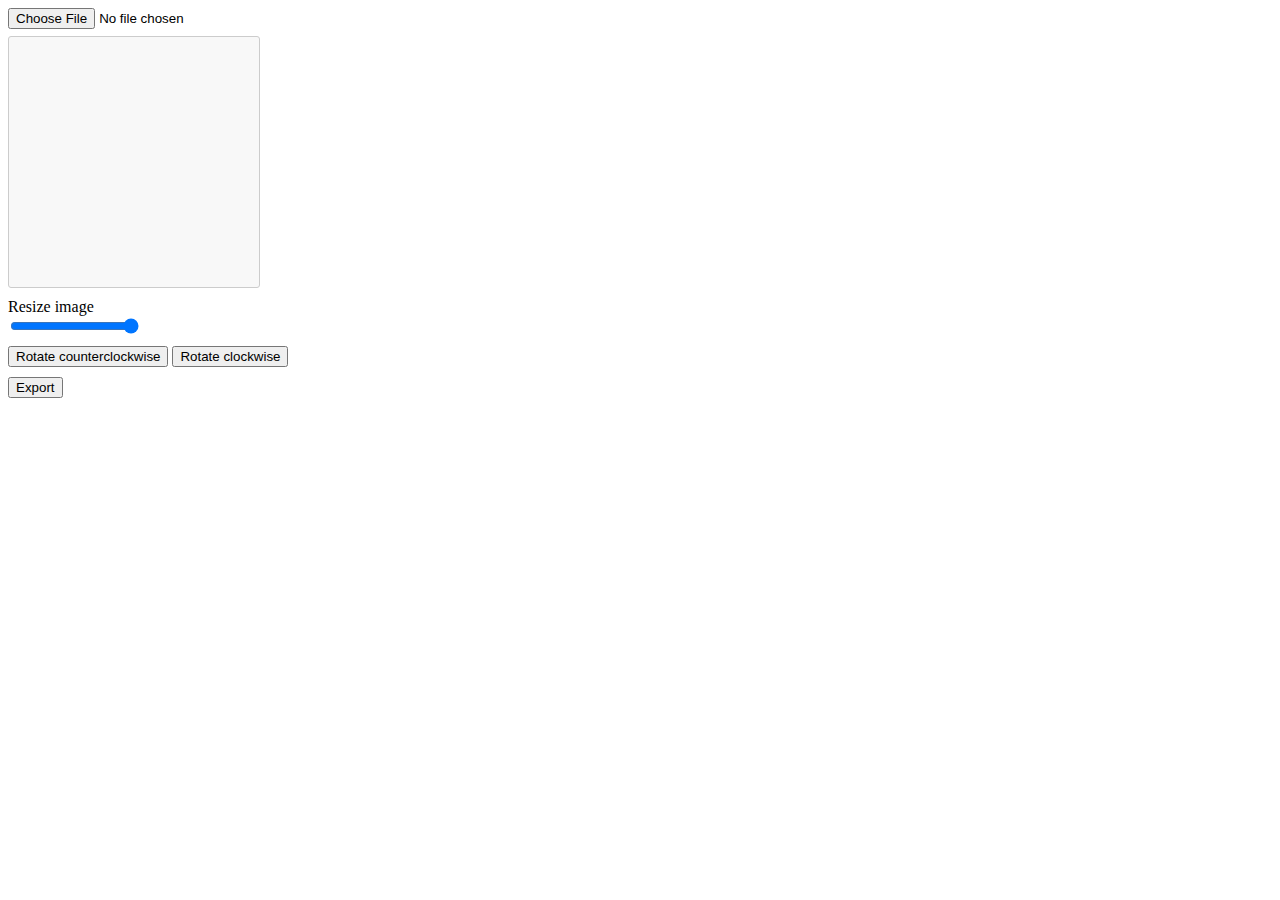
<file: Libraries/cropit/demo/basic.html>
<!DOCTYPE html>
<html>
  <head>
    <title>cropit</title>
    <script src="http://ajax.googleapis.com/ajax/libs/jquery/2.0.0/jquery.min.js"></script>
    <script src="../dist/jquery.cropit.js"></script>

    <style>
      .cropit-preview {
        background-color: #f8f8f8;
        background-size: cover;
        border: 1px solid #ccc;
        border-radius: 3px;
        margin-top: 7px;
        width: 250px;
        height: 250px;
      }

      .cropit-preview-image-container {
        cursor: move;
      }

      .image-size-label {
        margin-top: 10px;
      }

      input, .export {
        display: block;
      }

      button {
        margin-top: 10px;
      }
    </style>
  </head>
  <body>
    <div class="image-editor">
      <input type="file" class="cropit-image-input">
      <div class="cropit-preview"></div>
      <div class="image-size-label">
        Resize image
      </div>
      <input type="range" class="cropit-image-zoom-input">
      <button class="rotate-ccw">Rotate counterclockwise</button>
      <button class="rotate-cw">Rotate clockwise</button>

      <button class="export">Export</button>
    </div>

    <script>
      $(function() {
        $('.image-editor').cropit({
          imageState: {
            src: 'http://lorempixel.com/500/400/',
          },
        });

        $('.rotate-cw').click(function() {
          $('.image-editor').cropit('rotateCW');
        });
        $('.rotate-ccw').click(function() {
          $('.image-editor').cropit('rotateCCW');
        });

        $('.export').click(function() {
          var imageData = $('.image-editor').cropit('export');
          window.open(imageData);
        });
      });
    </script>
  </body>
</html>
</file>
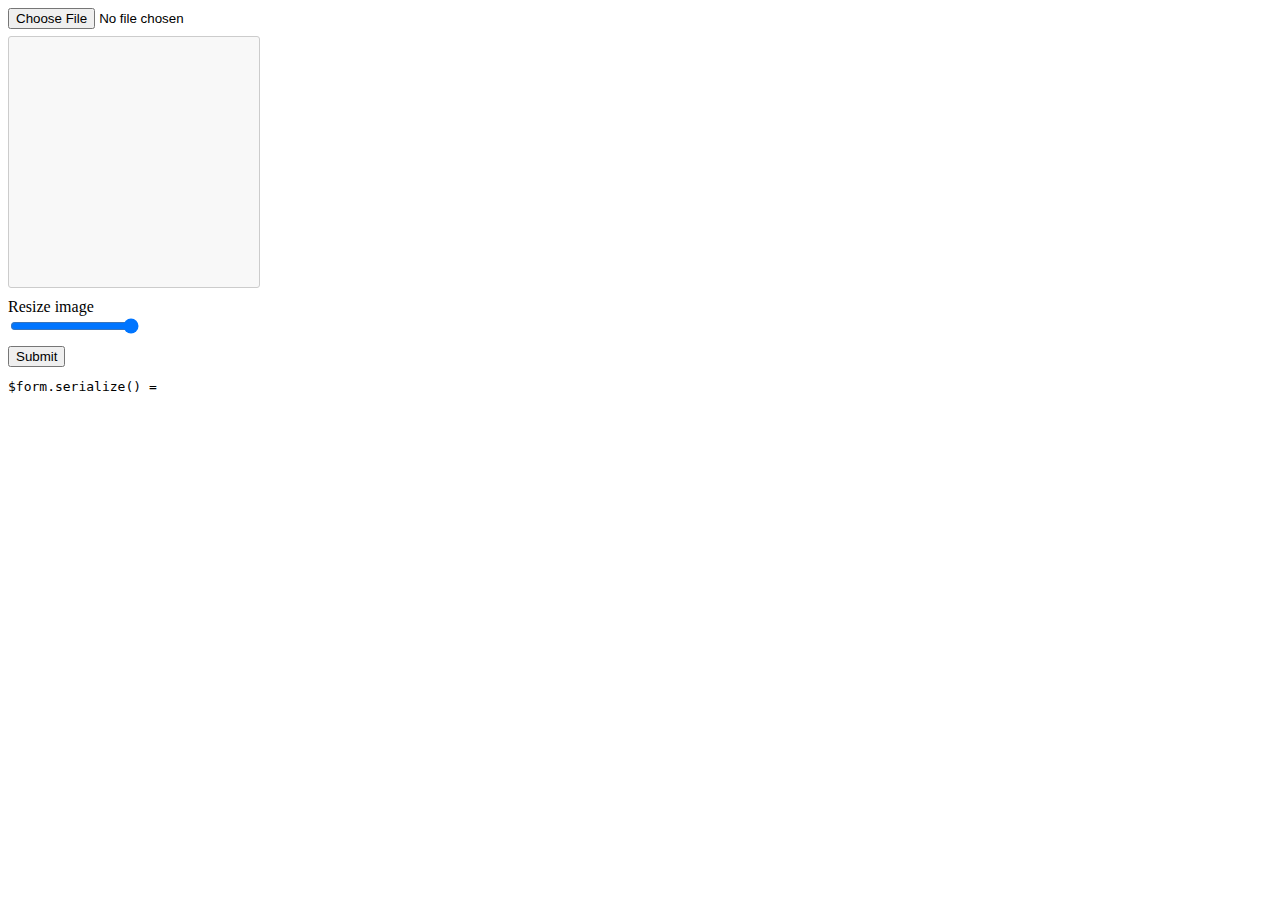
<file: Libraries/cropit/demo/form.html>
<!DOCTYPE html>
<html>
  <head>
    <title>cropit</title>
    <script src="http://ajax.googleapis.com/ajax/libs/jquery/2.0.0/jquery.min.js"></script>
    <script src="../dist/jquery.cropit.js"></script>

    <style>
      .cropit-preview {
        background-color: #f8f8f8;
        background-size: cover;
        border: 1px solid #ccc;
        border-radius: 3px;
        margin-top: 7px;
        width: 250px;
        height: 250px;
      }

      .cropit-preview-image-container {
        cursor: move;
      }

      .image-size-label {
        margin-top: 10px;
      }

      input {
        display: block;
      }

      button[type="submit"] {
        margin-top: 10px;
      }

      #result {
        margin-top: 10px;
        width: 900px;
      }

      #result-data {
        display: block;
        overflow: hidden;
        white-space: nowrap;
        text-overflow: ellipsis;
        word-wrap: break-word;
      }
    </style>
  </head>
  <body>
    <form action="#">
      <div class="image-editor">
        <input type="file" class="cropit-image-input">
        <div class="cropit-preview"></div>
        <div class="image-size-label">
          Resize image
        </div>
        <input type="range" class="cropit-image-zoom-input">
        <input type="hidden" name="image-data" class="hidden-image-data" />
        <button type="submit">Submit</button>
      </div>
    </form>

    <div id="result">
      <code>$form.serialize() =</code>
      <code id="result-data"></code>
    </div>

    <script>
      $(function() {
        $('.image-editor').cropit();

        $('form').submit(function() {
          // Move cropped image data to hidden input
          var imageData = $('.image-editor').cropit('export');
          $('.hidden-image-data').val(imageData);

          // Print HTTP request params
          var formValue = $(this).serialize();
          $('#result-data').text(formValue);

          // Prevent the form from actually submitting
          return false;
        });
      });
    </script>
  </body>
</html>
</file>
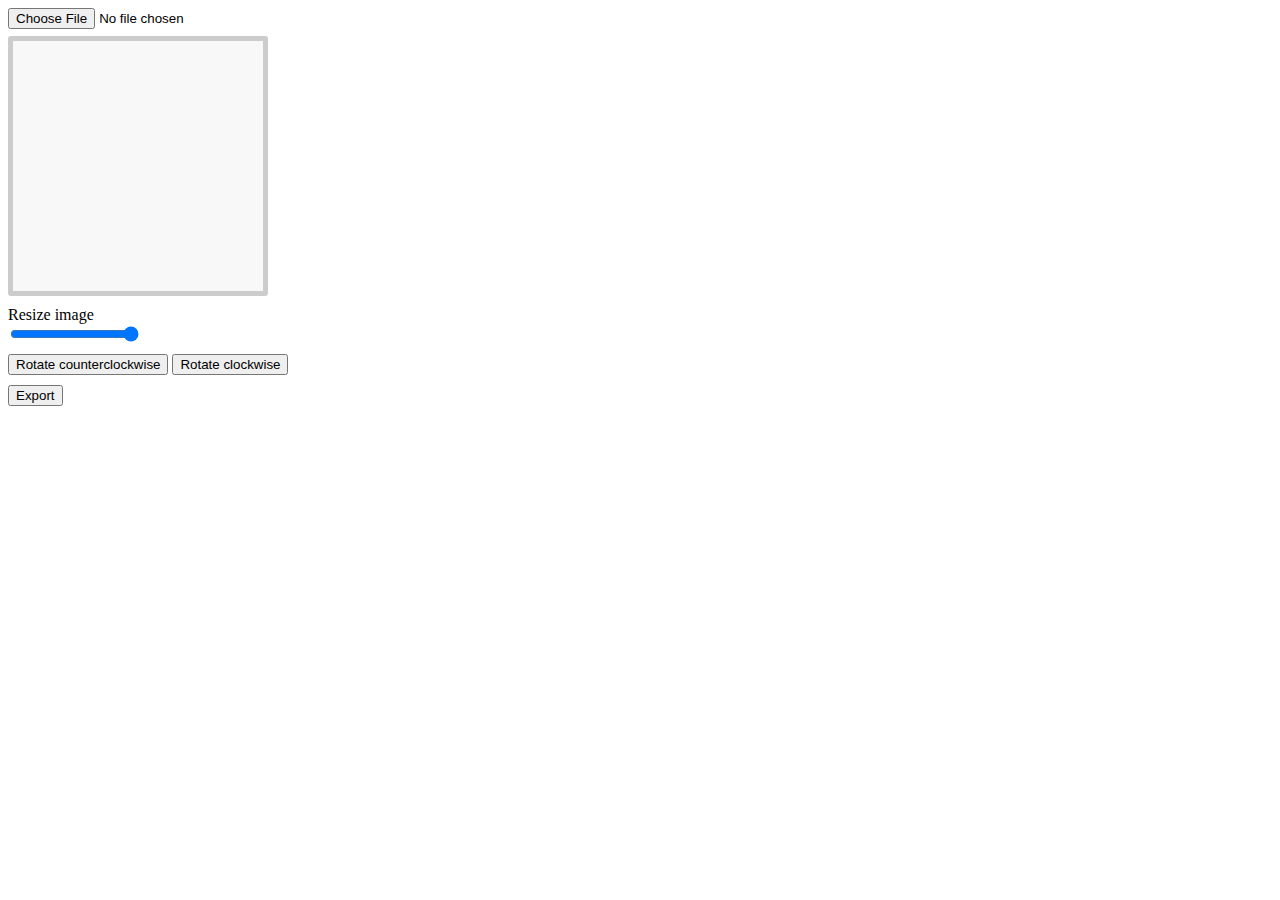
<file: Libraries/cropit/demo/image-background.html>
<!DOCTYPE html>
<html>
  <head>
    <title>cropit</title>
    <script src="http://ajax.googleapis.com/ajax/libs/jquery/2.0.0/jquery.min.js"></script>
    <script src="../dist/jquery.cropit.js"></script>

    <style>
      .cropit-preview {
        background-color: #f8f8f8;
        background-size: cover;
        border: 5px solid #ccc;
        border-radius: 3px;
        margin-top: 7px;
        width: 250px;
        height: 250px;
      }

      .cropit-preview-image-container {
        cursor: move;
      }

      .cropit-preview-background {
        opacity: .2;
        cursor: auto;
      }

      .image-size-label {
        margin-top: 10px;
      }

      input, .export {
        /* Use relative position to prevent from being covered by image background */
        position: relative;
        z-index: 10;
        display: block;
      }

      button {
        margin-top: 10px;
      }
    </style>
  </head>
  <body>
    <div class="image-editor">
      <input type="file" class="cropit-image-input">
      <div class="cropit-preview"></div>
      <div class="image-size-label">
        Resize image
      </div>
      <input type="range" class="cropit-image-zoom-input">
      <button class="rotate-ccw">Rotate counterclockwise</button>
      <button class="rotate-cw">Rotate clockwise</button>

      <button class="export">Export</button>
    </div>

    <script>
      $(function() {
        $('.image-editor').cropit({
          exportZoom: 1.25,
          imageBackground: true,
          imageBackgroundBorderWidth: 20,
          imageState: {
            src: 'http://lorempixel.com/500/400/',
          },
        });

        $('.rotate-cw').click(function() {
          $('.image-editor').cropit('rotateCW');
        });
        $('.rotate-ccw').click(function() {
          $('.image-editor').cropit('rotateCCW');
        });

        $('.export').click(function() {
          var imageData = $('.image-editor').cropit('export');
          window.open(imageData);
        });
      });
    </script>
  </body>
</html>
</file>
<file: Libraries/fpdf/fpdf.css>
body {font-family:"Times New Roman",serif}
h1 {font:bold 135% Arial,sans-serif; color:#4000A0; margin-bottom:0.9em}
h2 {font:bold 95% Arial,sans-serif; color:#900000; margin-top:1.5em; margin-bottom:1em}
dl.param dt {text-decoration:underline}
dl.param dd {margin-top:1em; margin-bottom:1em}
dl.param ul {margin-top:1em; margin-bottom:1em}
tt, code, kbd {font-family:"Courier New",Courier,monospace; font-size:82%}
div.source {margin-top:1.4em; margin-bottom:1.3em}
div.source pre {display:table; border:1px solid #24246A; width:100%; margin:0em; font-family:inherit; font-size:100%}
div.source code {display:block; border:1px solid #C5C5EC; background-color:#F0F5FF; padding:6px; color:#000000}
div.doc-source {margin-top:1.4em; margin-bottom:1.3em}
div.doc-source pre {display:table; width:100%; margin:0em; font-family:inherit; font-size:100%}
div.doc-source code {display:block; background-color:#E0E0E0; padding:4px}
.kw {color:#000080; font-weight:bold}
.str {color:#CC0000}
.cmt {color:#008000}
p.demo {text-align:center; margin-top:-0.9em}
a.demo {text-decoration:none; font-weight:bold; color:#0000CC}
a.demo:link {text-decoration:none; font-weight:bold; color:#0000CC}
a.demo:hover {text-decoration:none; font-weight:bold; color:#0000FF}
a.demo:active {text-decoration:none; font-weight:bold; color:#0000FF}
</file>
<file: Views/print/Find and Hire_files/wholeStyles.css>
html, body{
	background-color: rgb(240,240,240);
	margin: 0px;
}
.heading{
	width: 100%;
	margin: 0px;
	top: 0px;
	position: fixed;
	z-index: 1;
}

.webTitlePage{
	z-index: 2;
	position: fixed;
	width: 100%;
	height: 8%; 
}

.wrapper{
	padding-left: 260px; 
	padding-top: 70px;
    padding-right: 20px;
}
</file>
<file: Views/print/Find and Hire_files/admin-generateReportsStyles.css>
.div h1{
	font-size: 30px;
}

.top-div h1{
	font-size: 20px;
	font-weight: bold;
}

.div{
	font-size: 15px;
	font-weight: bold;
	padding-top: 17px;
	padding-bottom: 10px;
	position: absolute;
	background-color: rgba(255, 255, 255, .5);
	text-align: center;
	font-family: century gothic;
	border-collapse: collapse;
	width: 205px;
	box-shadow: 3px 3px 16px 5px #DCDCDC;
}

.top-div{
	font-size: 15px;
	font-weight: bold;
	padding-top: 17px;
	padding-bottom: 10px;
	position: absolute;
	background-color: rgba(255, 255, 255, .5);
	text-align: left;
	padding-left: 20px;
	padding-right: 20px;
	font-family: century gothic;
	border-collapse: collapse;
	width: 425px;
	/*height: 245px;*/
	height: 375px;
	box-shadow: 3px 3px 16px 5px #DCDCDC;
}

.top-div table{
	border-collapse: collapse;
    width: 100%;
}

.top-div td, th {
    border: 1px solid #dddddd;
    text-align: left;
    padding: 8px;
}
.top-div td{
	background-color: #fff;
}

.top-services{
	top: 210px;
	left: 920px;	
}

.top-customers{
	top: 600px;
	left: 920px;	
}

.top-accused{
	top: 990px;
	left: 920px;	
}

.header{
	font-size: 15px;
	font-weight: bold;
	padding-top: 14px;
	padding-bottom: 14px;
	position: absolute;
	background-color: rgba(255, 255, 255, .5);
	font-family: century gothic;
	border-collapse: collapse;
	width: 900px;
	box-shadow: 3px 3px 16px 5px #DCDCDC;
}

.dateDivision{
	font-size: 15px;
	font-weight: bold;
	padding-top: 14px;
	padding-bottom: 14px;
	position: absolute;
	background-color: rgba(255, 255, 255, .5);
	font-family: century gothic;
	border-collapse: collapse;
	width: 900px;
	box-shadow: 3px 3px 16px 5px #DCDCDC;
}

.select{
	margin-left: 30px;
}

.printReport{
	margin-left: 20px;
}

.datePosition{
	margin-top: 75px;
	padding-left: 20px;
}

.bookingThisDay{
	top: 990px;
	left: 260px;
}

.aveBooking{
	top: 1120px;
	left: 260px;
}

.transactionThisDay{
	top: 990px;
	left: 480px;
}

.aveTransaction{
	top: 1120px;
	left: 480px;
}

.serviceSuggestion{
	top: 1250px;
	left: 260px;
}

.reportsThisDay{
	top: 990px;
	left: 700px;
}

.aveReports{
	top: 1120px;
	left: 700px;
}

.services-availed {
	position: absolute;
	top: 210px;
	left: 260px;
	width:645px;
	background-color: rgba(255, 255, 255, .5);
	padding-top: 24px;
	padding-bottom: 29px;
	box-shadow: 3px 3px 16px 5px #DCDCDC;
}

.report-transaction {
	position: absolute;
	top: 600px;
	left: 260px;
	width:645px;
	background-color: rgba(255, 255, 255, .5);
	padding-top: 24px;
	padding-bottom: 29px;
	margin-bottom: 20px;
	box-shadow: 3px 3px 16px 5px #DCDCDC;
}
</file>
<file: Views/print/Find and Hire_files/iconActionStyles.css>
form { margin: 0 !important; padding: 0 !important; }

.iconAction{
	width: 14px;
	height: 14px;
	padding-right: 8px;
}

.iconProf{
    width: 20px;
    height: 20px;
    padding-right: 8px;
}

.viewPicture{
    width: 400px;
    height: 400px;
    border-radius: 400px;
}

.buttonBack{
    width: 18px;
    height: 18px;
    margin-top: -4.2px;
    margin-bottom: -4.2px;
    padding-right: 8px;
}

.sortBtn{
	width: 75px;
	padding-bottom: 4px;
	padding-top: 4px;
	padding-left: 10px;
	padding-right: 10px;
	font-size: 20px;
	align-self: center;
	border-radius: 10px;
}

.createForm{
    width: 160px;
    padding-bottom: 4px;
    padding-top: 4px;
    padding-left: 10px;
    padding-right: 10px;
    font-size: 20px;
    align-self: center;
    border-radius: 10px;
}

.createForm:hover{
    background-color: rgba(223, 223, 223, 1);
    cursor:pointer;
}

.changeProfile{
    width: 200px;
    padding-bottom: 4px;
    padding-top: 4px;
    padding-left: 10px;
    padding-right: 10px;
    font-size: 20px;
    align-self: center;
    border-radius: 10px;
}

.changeProfile:hover{
    background-color: rgba(223, 223, 223, 1);
    cursor:pointer;
}

.dateInput{
    width: 200px;
    background-color: rgba(223, 223, 223, 1);
    padding-bottom: 4px;
    padding-top: 4px;
    padding-left: 10px;
    padding-right: 10px;
    font-size: 20px;
    align-self: center;
    cursor: default;
}

.print{
    width: 90px;
    padding-bottom: 4px;
    padding-top: 4px;
    padding-left: 10px;
    padding-right: 10px;
    font-size: 20px;
    align-self: center;
    border-radius: 10px;
}

.print:hover{
    background-color: rgba(223, 223, 223, 1);
    cursor:pointer;
}

.viewArchived{
    width: 130px;
    padding-bottom: 4px;
    padding-top: 4px;
    padding-left: 10px;
    padding-right: 10px;
    font-size: 20px;
    align-self: center;
    border-radius: 10px;
}

.viewArchived:hover{
    background-color: rgba(223, 223, 223, 1);
    cursor:pointer;
}

.sortBtn:hover{
	background-color: rgba(223, 223, 223, 1);
	cursor:pointer;
}
.searchClass{
	padding-bottom: 0px;
	padding-top: 0px;
	padding-left: 0px;
	padding-right: 0px;
	font-size: 22px;
	align-self: center;
	border-radius: 10px;
}
.searchInput{
	width: 150px;
	font-size: 16px;
	padding-bottom: 4px;
	padding-top: 4px;
	padding-left: 8px;
	border-width: 2px;
}
.optionSearch{
	width: 150px;
	font-size: 16px;
	padding-bottom: 4px;
	padding-top: 4px;
	padding-left: 8px;
	border-width: 1px;
}
.searchBtn{
	background-color:rgb(76, 175, 80);
	color: white;
    text-align: center;
    text-decoration: none;
    display: inline-block;
    border-style: none;
	padding-bottom: 6px;
	padding-top: 6px;
	padding-left: 10px;
	padding-right: 12px;
	font-size: 15px;
	align-self: center;
    cursor: pointer;
}
.searchBtn:hover{
	background-color:rgba(76, 175, 80, .5);
    color: white;
}

.resetAction{
	width: 18px;
	height: 18px;
	padding-right: 8px;
	cursor: pointer;
}
.sortBtnLink{
	background-color: #f9f9f9;
	font-size: 16px;
	color: black;
    padding: 12px 16px;
    text-decoration: none;
    display: block;
    text-align: left;
	cursor: pointer;
	width: 190;
	font-weight: bold;
}
.sortBtnLink:hover{
	background-color: #f1f1f1;
    color: black;
}
.view{
	background-color:rgb(76, 175, 80);
    color: white;
    padding: 6px 18px;
    text-align: center;
    text-decoration: none;
    display: inline-block;
    border-style: none;
    width: 90px; 
    cursor: pointer;  
}

.view:hover{
	background-color:rgba(76, 175, 80, .5);
    color: white;
}

.viewDisabled{
    background-color:rgba(76, 175, 80, .5);
    color: white;
    padding: 6px 18px;
    text-align: center;
    text-decoration: none;
    display: inline-block;
    border-style: none;
    width: 90px; 
    cursor: pointer;  
}

.edit{
    background-color:rgb(0, 136, 205);
    color: white;
    padding: 6px 18px;
    text-align: center;
    text-decoration: none;
    display: inline-block;
    border-style: none;
    width: 90px; 
    cursor: pointer;
}

.edit:hover{
   background-color:rgba(0, 136, 205, .5);
    color: white;
}

.delete{
	background-color:rgb(244, 67, 54);
    color: white;
    padding: 6px 18px;
    text-align: center;
    text-decoration: none;
    display: inline-block;
    border-style: none;  
    width: 90px; 
    cursor: pointer;
}

.delete:hover{
	background-color:rgb(244, 67, 54, .5);
    color: white;
}

.deactivate{
    background-color:rgb(244, 67, 54);
    color: white;
    padding: 6px 15px;
    text-align: center;
    text-decoration: none;
    display: inline-block;
    border-style: none;  
    width: 90px; 
    cursor: pointer;
}

.deactivate:hover{
    background-color:rgb(244, 67, 54, .5);
    color: white;
}

.restore{
    background-color:rgb(76, 175, 80);
    color: white;
    padding: 6px 18px;
    text-align: center;
    text-decoration: none;
    display: inline-block;
    border-style: none;
    width: 90px; 
    cursor: pointer;  
}

.restore:hover{
    background-color:rgba(76, 175, 80, .5);
    color: white;
}

.feedback{
    background-color:rgb(76, 175, 80);
    color: white;
    padding: 6px 14px;
    text-align: center;
    text-decoration: none;
    display: inline-block;
    border-style: none;
    width: 90px; 
    cursor: pointer;  
}

.feedback:hover{
    background-color:rgba(76, 175, 80, .5);
    color: white;
}

.yesButton{
	background-color:rgb(76, 175, 80);
    color: white;
    padding: 6px 18px;
    text-align: center;
    text-decoration: none;
    display: inline-block;
    border-style: none;
    width: 90px; 
    cursor: pointer;
}

.yesButton:hover{
    background-color:rgba(76, 175, 80, .8);
    color: white;
}

.noButton{
	background-color:rgb(244, 67, 54);
    color: white;
    padding: 6px 18px;
    text-align: center;
    text-decoration: none;
    display: inline-block;
    border-style: none;  
    width: 90px; 
    cursor: pointer;
}

.noButton:hover{
	background-color: rgba(244, 67, 54, .8);
    color: white;
}

.updateBig{
	background-color: rgb(76, 175, 80);
    border: none;
    color: white;
    padding: 15px 32px;
    text-align: center;
    text-decoration: none;
    display: inline-block;
    font-size: 16px;
    width: 	100%;
    cursor: pointer;
}

.updateBig:hover{
	background-color: rgba(76, 175, 80, .8);
}

.tableContentNot{
    background-color: rgb(230, 230, 230);
}

.tableContentNot:hover{
    background-color: rgba(230, 230, 230, .5);
}

.tableContent{
    font-size: 15px;
}

.tableContent:hover{
    background-color: rgb(225, 225, 225);
}

.viewTransactionBtn{
    background-color: rgb(76, 175, 80);
    border: none;
    color: white;
    padding: 12px 20px;
    text-align: center;
    text-decoration: none;
    display: inline-block;
    font-size: 16px;
    width:  40%;
    cursor: pointer;
}

.viewTransactionBtn:hover{
    background-color: rgba(76, 175, 80, .8);
}

.viewReportBtn{
    background-color: rgb(76, 175, 80);
    border: none;
    color: white;
    padding: 12px 20px;
    text-align: center;
    text-decoration: none;
    display: inline-block;
    font-size: 16px;
    width:  40%;
    cursor: pointer;
    margin-left: 20%;
}

.viewReportBtn:hover{
    background-color: rgba(76, 175, 80, .8);
}

.loginBtn{
    background-color: rgb(255, 206, 68);
    border: none;
    color: white;
    padding: 15px 32px;
    text-align: center;
    text-decoration: none;
    display: inline-block;
    font-size: 16px;
    width:  100%;
    cursor: pointer;
}

.loginBtn:hover{
    background-color: rgba(255, 206, 68, .8);
}

.proceedBig{
    background-color: rgb(76, 175, 80);
    border: none;
    color: white;
    padding: 15px 32px;
    text-align: center;
    text-decoration: none;
    display: inline-block;
    font-size: 16px;
    width:  100%;
    cursor: pointer;
    margin-top: 10px;
}

.proceedBig:hover{
    background-color: rgba(76, 175, 80, .8);
}

.backBtnSmall{
    background-color: rgb(76, 175, 80);
    border: none;
    color: white;
    padding: 19px 20px;
    font-size: 16px;
    width:  12%;
    cursor: pointer;
}

.backBtnSmall:hover{
    background-color: rgba(76, 175, 80, .8);
}

.tableInputs{
    width: 100%;
    border-collapse: separate;
    border-spacing: 0 7px;
    font-size: 15px;
}

.tdInput{
    border: 1px solid black;
    margin-left: 0px;
    word-wrap: break-word;
}

.tdName {
    border: 1px solid #4286f4;
    background-color: rgb(66, 134, 244);
    color: white;
    font-weight: bold;
}

.tdinput input[type=text], input[type=date], input[type=email], input[type=password], input[type=number], .dropdownType, .textAreaDesc{
    font-size: 15px;
    width: 100%;
    padding-left: 0px;
    padding-right: 0px;
    border: 0px solid;
}

.amount input[type=text]{
    width: 85%;
    text-align: right;
}

.tdinput input[type=date]{
    font-size: 13px;
}
.tdinput input:focus, .dropdownType:focus, .textAreaDesc:focus{
    outline: none;
}

.textAreaDesc{
    height: 150px;
    resize: none;
}

.tableContentYesNo:hover{
    background-color: rgb(230, 230, 230);
}

.tableYesNo{
    margin: auto;
    background-color: rgba(255, 255, 255, .5);
    text-align: left;
    font-family: century gothic;
    border-collapse: collapse;
    border-bottom-right-radius: 8px;
    border-bottom-left-radius: 8px;
    width: 100%;
    border-style: solid;
    border-color: black;
    border-width: 1px;
}

.tableYesNoHead{
    border-style: solid;
    border-color: black;
    border-width: 1px;
}

.YesNo{
    margin-top: 10px;
    position: relative;
    float: right;
}

.measurementBtn{
    background-color:rgb(255, 101, 1);
    color: white;
    padding: 6px 18px;
    text-align: center;
    text-decoration: none;
    display: inline-block;
    border-style: none;
    width: 135px; 
    cursor: pointer;
}

.measurementBtn:hover{
    background-color:rgba(255, 101, 1, .5);
    color: white;
}

.notVerified{
    background-color:rgb(255, 101, 1);
    color: white;
    padding: 6px 18px;
    text-align: center;
    text-decoration: none;
    display: inline-block;
    border-style: none;
    width: 90px; 
    cursor: pointer;  
}

.notVerified:hover{
    background-color:rgba(255, 101, 1, .5);
    color: white;
}

.verified{
    background-color:rgb(8, 126, 255);
    color: white;
    padding: 6px 18px;
    text-align: center;
    text-decoration: none;
    display: inline-block;
    border-style: none;
    width: 90px; 
    cursor: pointer;  
}

.verified:hover{
    background-color:rgba(8, 126, 255, .5);
    color: white;
}

.insert{
    background-color:rgb(76, 175, 80);
    color: white;
    padding: 6px 18px;
    text-align: center;
    text-decoration: none;
    display: inline-block;
    border-style: none;
    width: 90px; 
    cursor: pointer;  
}

.insert:hover{
    background-color:rgba(76, 175, 80, .5);
    color: white;
}

table, td, th {    
    border: 1px solid #ddd;
    text-align: left;
}

.amount{
    border-style: solid;
}

.measurement input[type=text]{
    width: 50%;
}

.profilePic{
    width: 150px;
    height: 150px;
    border-radius: 150px;
}

.max{
    max-width: 200px;
}

.word-wrap{
    word-wrap: break-word;
}
</file>
<file: Views/print/Find and Hire_files/admin-titleStyles.css>
form { margin: 0 !important; padding: 0 !important; }

.webTitle{
	background-color: rgb(220,220,220);
	font-family: Century Gothic;
	font-size: 24px;
	width:100%;
}

.webTitleText{
	height: 100%;
	display: flex;
	align-items: center;
	padding-left: 30px;
	float:left;
}

.webProfilePicture{
	padding-top: 8px;
}

.dropbtnUser{
  width: 40px;
  height: 40px;
  border-radius: 40px;
}

.webTitleUL {
    list-style-type: none;
    margin: 0;
    padding: 0;
    overflow: hidden;
}

.webTitleList {
    float: left;
}

.webTitleListLeft{
	float:right;
	margin-right: 100px;
}

.active {
    background-color: #4CAF50;
}

.webProfileName{
	height: 100%;
	display: flex;
	align-items: center;
	padding-left: 10px;
	font-size: 20px;
	float:left;
}

.webProfileOptions{
	padding-left: 14px;
	padding-top: 18px;
}

.dropDown{
  float: right;
  border: solid black;
  border-width: 0 3px 3px 0;
  display: inline-block;
  padding: 4px;
  transform: rotate(45deg);
  -webkit-transform: rotate(45deg);
  cursor: pointer;
}

.dropDown:hover{
  float: right;
  border-style: solid;
  border-color: rgb(0, 136, 205);
}

.navbar a {
    float: left;
    font-size: 16px;
    color: white;
    text-align: center;
    padding: 14px 16px;
    text-decoration: none;
}

.dropDownBtn {
    float: left;
    overflow: hidden;
}

.dropDownBtn .dropBtnOptions {
    border: none;
    outline: none;
    color: white;
    padding-bottom: 10px;
}

.dropDownBtnContent {
    display: none;
    position: absolute;
    right: 30px;
    background-color: #f9f9f9;
    min-width: 160px;
    box-shadow: 0px 8px 16px 0px rgba(0,0,0,0.2);
    z-index: 1;
}

.dropDownBtnContent a {
	font-family: Century Gothic;
	font-size: 14px;
    float: none;
    color: black;
    padding: 12px 16px;
    text-decoration: none;
    display: block;
    text-align: left;
}

.dropDownBtnContent a:hover {
    background-color: #ddd;
}

.logoutBtn{
	border: none;
	background-color: #f9f9f9;
    min-width: 160px;
    width: 180px;
    cursor: pointer;
	font-family: Century Gothic;
	font-size: 14px;
    float: none;
    color: black;
    padding: 12px 16px;
    text-decoration: none;
    display: block;
    text-align: left;
}

.logoutBtn:hover {
    background-color: #ddd;
}

.dropDownBtn:hover .dropDownBtnContent {
    display: block;
}
</file>
<file: Views/print/Find and Hire_files/admin-sidebarStyles.css>
/* Fixed sidenav, full height */
.sidenav {
  height: 100%;
  width: 250px;
  position: fixed;
  z-index: 1;
  top: 0;
  left: 0;
  background-color: rgb(0, 136, 205);
  overflow-x: hidden;
  padding-top: 54px;
  font-family: Century Gothic;
}

/* Style the sidenav links and the dropdown button */
.sidenav a, .sub-menu {
  padding: 10px 8px 10px 16px;
  text-decoration: none;
  font-size: 14px;
  color: white;
  display: block;
  border: none;
  background: none;
  width: 100%;
  text-align: left;
  cursor: pointer;
  outline: none;
  padding-left: 20px;
  border-bottom-style: solid;
  border-color: rgb(240,240,240);
  border-bottom-width: 1px;
}

/* On mouse-over */
.sidenav a:hover, .sub-menu:hover {
  background-color: white;
  color: rgb(0, 136, 205);
}

/* Main content */
.main {
  margin-left: 250px; /* Same as the width of the sidenav */
  font-size: 20px; /* Increased text to enable scrolling */
  padding: 0px 10px;
}

/* Add an active class to the active dropdown button */
.active {
  background-color: white;
  color: rgb(0, 136, 205);
}

/* Dropdown container (hidden by default). Optional: add a lighter background color and some left padding to change the design of the dropdown content */
.submenu-container {
  display: none;
  background-color: rgb(255, 255, 255);
  padding-left: 8px;
}

.submenu-container a {
  background-color: rgb(0, 136, 205);
}

.iconDown{
  float: right;
  border: solid white;
  border-width: 0 3px 3px 0;
  display: inline-block;
  margin-top: 3px;
  padding: 3px;
  margin-right: 3px;
  transform: rotate(45deg);
  -webkit-transform: rotate(45deg);
}

.iconDown:hover{
  float: right;
  border-style: solid;
  border-color: rgb(0, 136, 205);
  border-width: 0 3px 3px 0;
  display: inline-block;
  margin-top: 3px;
  padding: 3px;
  transform: rotate(45deg);
  -webkit-transform: rotate(45deg);
}

.sub-menu{
  font-family: Century Gothic;
}

/* Some media queries for responsiveness */
@media screen and (max-height: 450px) {
    .sidenav {padding-top: 15px;}
    .sidenav a {font-size: 18px;}
}

.badge{
    background-color: rgba(76, 175, 80, 1);
    padding-right: 3px;
    padding-left: 7px;
    border-radius: 10px;
    margin-right: 10px;
    color: white;
}
</file>
<file: Views/print/Find and Hire_files/sideNav.css>
/*!
 *  Font Awesome 4.7.0 by @davegandy - http://fontawesome.io - @fontawesome
 *  License - http://fontawesome.io/license (Font: SIL OFL 1.1, CSS: MIT License)
 */@font-face{font-family:'FontAwesome';src:url('../fonts/fontawesome-webfont.eot?v=4.7.0');src:url('../fonts/fontawesome-webfont.eot?#iefix&v=4.7.0') format('embedded-opentype'),url('../fonts/fontawesome-webfont.woff2?v=4.7.0') format('woff2'),url('../fonts/fontawesome-webfont.woff?v=4.7.0') format('woff'),url('../fonts/fontawesome-webfont.ttf?v=4.7.0') format('truetype'),url('../fonts/fontawesome-webfont.svg?v=4.7.0#fontawesomeregular') format('svg');font-weight:normal;font-style:normal}.fa{display:inline-block;font:normal normal normal 14px/1 FontAwesome;font-size:inherit;text-rendering:auto;-webkit-font-smoothing:antialiased;-moz-osx-font-smoothing:grayscale}.fa-lg{font-size:1.33333333em;line-height:.75em;vertical-align:-15%}.fa-2x{font-size:2em}.fa-3x{font-size:3em}.fa-4x{font-size:4em}.fa-5x{font-size:5em}.fa-fw{width:1.28571429em;text-align:center}.fa-ul{padding-left:0;margin-left:2.14285714em;list-style-type:none}.fa-ul>li{position:relative}.fa-li{position:absolute;left:-2.14285714em;width:2.14285714em;top:.14285714em;text-align:center}.fa-li.fa-lg{left:-1.85714286em}.fa-border{padding:.2em .25em .15em;border:solid .08em #eee;border-radius:.1em}.fa-pull-left{float:left}.fa-pull-right{float:right}.fa.fa-pull-left{margin-right:.3em}.fa.fa-pull-right{margin-left:.3em}.pull-right{float:right}.pull-left{float:left}.fa.pull-left{margin-right:.3em}.fa.pull-right{margin-left:.3em}.fa-spin{-webkit-animation:fa-spin 2s infinite linear;animation:fa-spin 2s infinite linear}.fa-pulse{-webkit-animation:fa-spin 1s infinite steps(8);animation:fa-spin 1s infinite steps(8)}@-webkit-keyframes fa-spin{0%{-webkit-transform:rotate(0deg);transform:rotate(0deg)}100%{-webkit-transform:rotate(359deg);transform:rotate(359deg)}}@keyframes fa-spin{0%{-webkit-transform:rotate(0deg);transform:rotate(0deg)}100%{-webkit-transform:rotate(359deg);transform:rotate(359deg)}}.fa-rotate-90{-ms-filter:"progid:DXImageTransform.Microsoft.BasicImage(rotation=1)";-webkit-transform:rotate(90deg);-ms-transform:rotate(90deg);transform:rotate(90deg)}.fa-rotate-180{-ms-filter:"progid:DXImageTransform.Microsoft.BasicImage(rotation=2)";-webkit-transform:rotate(180deg);-ms-transform:rotate(180deg);transform:rotate(180deg)}.fa-rotate-270{-ms-filter:"progid:DXImageTransform.Microsoft.BasicImage(rotation=3)";-webkit-transform:rotate(270deg);-ms-transform:rotate(270deg);transform:rotate(270deg)}.fa-flip-horizontal{-ms-filter:"progid:DXImageTransform.Microsoft.BasicImage(rotation=0, mirror=1)";-webkit-transform:scale(-1, 1);-ms-transform:scale(-1, 1);transform:scale(-1, 1)}.fa-flip-vertical{-ms-filter:"progid:DXImageTransform.Microsoft.BasicImage(rotation=2, mirror=1)";-webkit-transform:scale(1, -1);-ms-transform:scale(1, -1);transform:scale(1, -1)}:root .fa-rotate-90,:root .fa-rotate-180,:root .fa-rotate-270,:root .fa-flip-horizontal,:root .fa-flip-vertical{filter:none}.fa-stack{position:relative;display:inline-block;width:2em;height:2em;line-height:2em;vertical-align:middle}.fa-stack-1x,.fa-stack-2x{position:absolute;left:0;width:100%;text-align:center}.fa-stack-1x{line-height:inherit}.fa-stack-2x{font-size:2em}.fa-inverse{color:#fff}.fa-glass:before{content:"\f000"}.fa-music:before{content:"\f001"}.fa-search:before{content:"\f002"}.fa-envelope-o:before{content:"\f003"}.fa-heart:before{content:"\f004"}.fa-star:before{content:"\f005"}.fa-star-o:before{content:"\f006"}.fa-user:before{content:"\f007"}.fa-film:before{content:"\f008"}.fa-th-large:before{content:"\f009"}.fa-th:before{content:"\f00a"}.fa-th-list:before{content:"\f00b"}.fa-check:before{content:"\f00c"}.fa-remove:before,.fa-close:before,.fa-times:before{content:"\f00d"}.fa-search-plus:before{content:"\f00e"}.fa-search-minus:before{content:"\f010"}.fa-power-off:before{content:"\f011"}.fa-signal:before{content:"\f012"}.fa-gear:before,.fa-cog:before{content:"\f013"}.fa-trash-o:before{content:"\f014"}.fa-home:before{content:"\f015"}.fa-file-o:before{content:"\f016"}.fa-clock-o:before{content:"\f017"}.fa-road:before{content:"\f018"}.fa-download:before{content:"\f019"}.fa-arrow-circle-o-down:before{content:"\f01a"}.fa-arrow-circle-o-up:before{content:"\f01b"}.fa-inbox:before{content:"\f01c"}.fa-play-circle-o:before{content:"\f01d"}.fa-rotate-right:before,.fa-repeat:before{content:"\f01e"}.fa-refresh:before{content:"\f021"}.fa-list-alt:before{content:"\f022"}.fa-lock:before{content:"\f023"}.fa-flag:before{content:"\f024"}.fa-headphones:before{content:"\f025"}.fa-volume-off:before{content:"\f026"}.fa-volume-down:before{content:"\f027"}.fa-volume-up:before{content:"\f028"}.fa-qrcode:before{content:"\f029"}.fa-barcode:before{content:"\f02a"}.fa-tag:before{content:"\f02b"}.fa-tags:before{content:"\f02c"}.fa-book:before{content:"\f02d"}.fa-bookmark:before{content:"\f02e"}.fa-print:before{content:"\f02f"}.fa-camera:before{content:"\f030"}.fa-font:before{content:"\f031"}.fa-bold:before{content:"\f032"}.fa-italic:before{content:"\f033"}.fa-text-height:before{content:"\f034"}.fa-text-width:before{content:"\f035"}.fa-align-left:before{content:"\f036"}.fa-align-center:before{content:"\f037"}.fa-align-right:before{content:"\f038"}.fa-align-justify:before{content:"\f039"}.fa-list:before{content:"\f03a"}.fa-dedent:before,.fa-outdent:before{content:"\f03b"}.fa-indent:before{content:"\f03c"}.fa-video-camera:before{content:"\f03d"}.fa-photo:before,.fa-image:before,.fa-picture-o:before{content:"\f03e"}.fa-pencil:before{content:"\f040"}.fa-map-marker:before{content:"\f041"}.fa-adjust:before{content:"\f042"}.fa-tint:before{content:"\f043"}.fa-edit:before,.fa-pencil-square-o:before{content:"\f044"}.fa-share-square-o:before{content:"\f045"}.fa-check-square-o:before{content:"\f046"}.fa-arrows:before{content:"\f047"}.fa-step-backward:before{content:"\f048"}.fa-fast-backward:before{content:"\f049"}.fa-backward:before{content:"\f04a"}.fa-play:before{content:"\f04b"}.fa-pause:before{content:"\f04c"}.fa-stop:before{content:"\f04d"}.fa-forward:before{content:"\f04e"}.fa-fast-forward:before{content:"\f050"}.fa-step-forward:before{content:"\f051"}.fa-eject:before{content:"\f052"}.fa-chevron-left:before{content:"\f053"}.fa-chevron-right:before{content:"\f054"}.fa-plus-circle:before{content:"\f055"}.fa-minus-circle:before{content:"\f056"}.fa-times-circle:before{content:"\f057"}.fa-check-circle:before{content:"\f058"}.fa-question-circle:before{content:"\f059"}.fa-info-circle:before{content:"\f05a"}.fa-crosshairs:before{content:"\f05b"}.fa-times-circle-o:before{content:"\f05c"}.fa-check-circle-o:before{content:"\f05d"}.fa-ban:before{content:"\f05e"}.fa-arrow-left:before{content:"\f060"}.fa-arrow-right:before{content:"\f061"}.fa-arrow-up:before{content:"\f062"}.fa-arrow-down:before{content:"\f063"}.fa-mail-forward:before,.fa-share:before{content:"\f064"}.fa-expand:before{content:"\f065"}.fa-compress:before{content:"\f066"}.fa-plus:before{content:"\f067"}.fa-minus:before{content:"\f068"}.fa-asterisk:before{content:"\f069"}.fa-exclamation-circle:before{content:"\f06a"}.fa-gift:before{content:"\f06b"}.fa-leaf:before{content:"\f06c"}.fa-fire:before{content:"\f06d"}.fa-eye:before{content:"\f06e"}.fa-eye-slash:before{content:"\f070"}.fa-warning:before,.fa-exclamation-triangle:before{content:"\f071"}.fa-plane:before{content:"\f072"}.fa-calendar:before{content:"\f073"}.fa-random:before{content:"\f074"}.fa-comment:before{content:"\f075"}.fa-magnet:before{content:"\f076"}.fa-chevron-up:before{content:"\f077"}.fa-chevron-down:before{content:"\f078"}.fa-retweet:before{content:"\f079"}.fa-shopping-cart:before{content:"\f07a"}.fa-folder:before{content:"\f07b"}.fa-folder-open:before{content:"\f07c"}.fa-arrows-v:before{content:"\f07d"}.fa-arrows-h:before{content:"\f07e"}.fa-bar-chart-o:before,.fa-bar-chart:before{content:"\f080"}.fa-twitter-square:before{content:"\f081"}.fa-facebook-square:before{content:"\f082"}.fa-camera-retro:before{content:"\f083"}.fa-key:before{content:"\f084"}.fa-gears:before,.fa-cogs:before{content:"\f085"}.fa-comments:before{content:"\f086"}.fa-thumbs-o-up:before{content:"\f087"}.fa-thumbs-o-down:before{content:"\f088"}.fa-star-half:before{content:"\f089"}.fa-heart-o:before{content:"\f08a"}.fa-sign-out:before{content:"\f08b"}.fa-linkedin-square:before{content:"\f08c"}.fa-thumb-tack:before{content:"\f08d"}.fa-external-link:before{content:"\f08e"}.fa-sign-in:before{content:"\f090"}.fa-trophy:before{content:"\f091"}.fa-github-square:before{content:"\f092"}.fa-upload:before{content:"\f093"}.fa-lemon-o:before{content:"\f094"}.fa-phone:before{content:"\f095"}.fa-square-o:before{content:"\f096"}.fa-bookmark-o:before{content:"\f097"}.fa-phone-square:before{content:"\f098"}.fa-twitter:before{content:"\f099"}.fa-facebook-f:before,.fa-facebook:before{content:"\f09a"}.fa-github:before{content:"\f09b"}.fa-unlock:before{content:"\f09c"}.fa-credit-card:before{content:"\f09d"}.fa-feed:before,.fa-rss:before{content:"\f09e"}.fa-hdd-o:before{content:"\f0a0"}.fa-bullhorn:before{content:"\f0a1"}.fa-bell:before{content:"\f0f3"}.fa-certificate:before{content:"\f0a3"}.fa-hand-o-right:before{content:"\f0a4"}.fa-hand-o-left:before{content:"\f0a5"}.fa-hand-o-up:before{content:"\f0a6"}.fa-hand-o-down:before{content:"\f0a7"}.fa-arrow-circle-left:before{content:"\f0a8"}.fa-arrow-circle-right:before{content:"\f0a9"}.fa-arrow-circle-up:before{content:"\f0aa"}.fa-arrow-circle-down:before{content:"\f0ab"}.fa-globe:before{content:"\f0ac"}.fa-wrench:before{content:"\f0ad"}.fa-tasks:before{content:"\f0ae"}.fa-filter:before{content:"\f0b0"}.fa-briefcase:before{content:"\f0b1"}.fa-arrows-alt:before{content:"\f0b2"}.fa-group:before,.fa-users:before{content:"\f0c0"}.fa-chain:before,.fa-link:before{content:"\f0c1"}.fa-cloud:before{content:"\f0c2"}.fa-flask:before{content:"\f0c3"}.fa-cut:before,.fa-scissors:before{content:"\f0c4"}.fa-copy:before,.fa-files-o:before{content:"\f0c5"}.fa-paperclip:before{content:"\f0c6"}.fa-save:before,.fa-floppy-o:before{content:"\f0c7"}.fa-square:before{content:"\f0c8"}.fa-navicon:before,.fa-reorder:before,.fa-bars:before{content:"\f0c9"}.fa-list-ul:before{content:"\f0ca"}.fa-list-ol:before{content:"\f0cb"}.fa-strikethrough:before{content:"\f0cc"}.fa-underline:before{content:"\f0cd"}.fa-table:before{content:"\f0ce"}.fa-magic:before{content:"\f0d0"}.fa-truck:before{content:"\f0d1"}.fa-pinterest:before{content:"\f0d2"}.fa-pinterest-square:before{content:"\f0d3"}.fa-google-plus-square:before{content:"\f0d4"}.fa-google-plus:before{content:"\f0d5"}.fa-money:before{content:"\f0d6"}.fa-caret-down:before{content:"\f0d7"}.fa-caret-up:before{content:"\f0d8"}.fa-caret-left:before{content:"\f0d9"}.fa-caret-right:before{content:"\f0da"}.fa-columns:before{content:"\f0db"}.fa-unsorted:before,.fa-sort:before{content:"\f0dc"}.fa-sort-down:before,.fa-sort-desc:before{content:"\f0dd"}.fa-sort-up:before,.fa-sort-asc:before{content:"\f0de"}.fa-envelope:before{content:"\f0e0"}.fa-linkedin:before{content:"\f0e1"}.fa-rotate-left:before,.fa-undo:before{content:"\f0e2"}.fa-legal:before,.fa-gavel:before{content:"\f0e3"}.fa-dashboard:before,.fa-tachometer:before{content:"\f0e4"}.fa-comment-o:before{content:"\f0e5"}.fa-comments-o:before{content:"\f0e6"}.fa-flash:before,.fa-bolt:before{content:"\f0e7"}.fa-sitemap:before{content:"\f0e8"}.fa-umbrella:before{content:"\f0e9"}.fa-paste:before,.fa-clipboard:before{content:"\f0ea"}.fa-lightbulb-o:before{content:"\f0eb"}.fa-exchange:before{content:"\f0ec"}.fa-cloud-download:before{content:"\f0ed"}.fa-cloud-upload:before{content:"\f0ee"}.fa-user-md:before{content:"\f0f0"}.fa-stethoscope:before{content:"\f0f1"}.fa-suitcase:before{content:"\f0f2"}.fa-bell-o:before{content:"\f0a2"}.fa-coffee:before{content:"\f0f4"}.fa-cutlery:before{content:"\f0f5"}.fa-file-text-o:before{content:"\f0f6"}.fa-building-o:before{content:"\f0f7"}.fa-hospital-o:before{content:"\f0f8"}.fa-ambulance:before{content:"\f0f9"}.fa-medkit:before{content:"\f0fa"}.fa-fighter-jet:before{content:"\f0fb"}.fa-beer:before{content:"\f0fc"}.fa-h-square:before{content:"\f0fd"}.fa-plus-square:before{content:"\f0fe"}.fa-angle-double-left:before{content:"\f100"}.fa-angle-double-right:before{content:"\f101"}.fa-angle-double-up:before{content:"\f102"}.fa-angle-double-down:before{content:"\f103"}.fa-angle-left:before{content:"\f104"}.fa-angle-right:before{content:"\f105"}.fa-angle-up:before{content:"\f106"}.fa-angle-down:before{content:"\f107"}.fa-desktop:before{content:"\f108"}.fa-laptop:before{content:"\f109"}.fa-tablet:before{content:"\f10a"}.fa-mobile-phone:before,.fa-mobile:before{content:"\f10b"}.fa-circle-o:before{content:"\f10c"}.fa-quote-left:before{content:"\f10d"}.fa-quote-right:before{content:"\f10e"}.fa-spinner:before{content:"\f110"}.fa-circle:before{content:"\f111"}.fa-mail-reply:before,.fa-reply:before{content:"\f112"}.fa-github-alt:before{content:"\f113"}.fa-folder-o:before{content:"\f114"}.fa-folder-open-o:before{content:"\f115"}.fa-smile-o:before{content:"\f118"}.fa-frown-o:before{content:"\f119"}.fa-meh-o:before{content:"\f11a"}.fa-gamepad:before{content:"\f11b"}.fa-keyboard-o:before{content:"\f11c"}.fa-flag-o:before{content:"\f11d"}.fa-flag-checkered:before{content:"\f11e"}.fa-terminal:before{content:"\f120"}.fa-code:before{content:"\f121"}.fa-mail-reply-all:before,.fa-reply-all:before{content:"\f122"}.fa-star-half-empty:before,.fa-star-half-full:before,.fa-star-half-o:before{content:"\f123"}.fa-location-arrow:before{content:"\f124"}.fa-crop:before{content:"\f125"}.fa-code-fork:before{content:"\f126"}.fa-unlink:before,.fa-chain-broken:before{content:"\f127"}.fa-question:before{content:"\f128"}.fa-info:before{content:"\f129"}.fa-exclamation:before{content:"\f12a"}.fa-superscript:before{content:"\f12b"}.fa-subscript:before{content:"\f12c"}.fa-eraser:before{content:"\f12d"}.fa-puzzle-piece:before{content:"\f12e"}.fa-microphone:before{content:"\f130"}.fa-microphone-slash:before{content:"\f131"}.fa-shield:before{content:"\f132"}.fa-calendar-o:before{content:"\f133"}.fa-fire-extinguisher:before{content:"\f134"}.fa-rocket:before{content:"\f135"}.fa-maxcdn:before{content:"\f136"}.fa-chevron-circle-left:before{content:"\f137"}.fa-chevron-circle-right:before{content:"\f138"}.fa-chevron-circle-up:before{content:"\f139"}.fa-chevron-circle-down:before{content:"\f13a"}.fa-html5:before{content:"\f13b"}.fa-css3:before{content:"\f13c"}.fa-anchor:before{content:"\f13d"}.fa-unlock-alt:before{content:"\f13e"}.fa-bullseye:before{content:"\f140"}.fa-ellipsis-h:before{content:"\f141"}.fa-ellipsis-v:before{content:"\f142"}.fa-rss-square:before{content:"\f143"}.fa-play-circle:before{content:"\f144"}.fa-ticket:before{content:"\f145"}.fa-minus-square:before{content:"\f146"}.fa-minus-square-o:before{content:"\f147"}.fa-level-up:before{content:"\f148"}.fa-level-down:before{content:"\f149"}.fa-check-square:before{content:"\f14a"}.fa-pencil-square:before{content:"\f14b"}.fa-external-link-square:before{content:"\f14c"}.fa-share-square:before{content:"\f14d"}.fa-compass:before{content:"\f14e"}.fa-toggle-down:before,.fa-caret-square-o-down:before{content:"\f150"}.fa-toggle-up:before,.fa-caret-square-o-up:before{content:"\f151"}.fa-toggle-right:before,.fa-caret-square-o-right:before{content:"\f152"}.fa-euro:before,.fa-eur:before{content:"\f153"}.fa-gbp:before{content:"\f154"}.fa-dollar:before,.fa-usd:before{content:"\f155"}.fa-rupee:before,.fa-inr:before{content:"\f156"}.fa-cny:before,.fa-rmb:before,.fa-yen:before,.fa-jpy:before{content:"\f157"}.fa-ruble:before,.fa-rouble:before,.fa-rub:before{content:"\f158"}.fa-won:before,.fa-krw:before{content:"\f159"}.fa-bitcoin:before,.fa-btc:before{content:"\f15a"}.fa-file:before{content:"\f15b"}.fa-file-text:before{content:"\f15c"}.fa-sort-alpha-asc:before{content:"\f15d"}.fa-sort-alpha-desc:before{content:"\f15e"}.fa-sort-amount-asc:before{content:"\f160"}.fa-sort-amount-desc:before{content:"\f161"}.fa-sort-numeric-asc:before{content:"\f162"}.fa-sort-numeric-desc:before{content:"\f163"}.fa-thumbs-up:before{content:"\f164"}.fa-thumbs-down:before{content:"\f165"}.fa-youtube-square:before{content:"\f166"}.fa-youtube:before{content:"\f167"}.fa-xing:before{content:"\f168"}.fa-xing-square:before{content:"\f169"}.fa-youtube-play:before{content:"\f16a"}.fa-dropbox:before{content:"\f16b"}.fa-stack-overflow:before{content:"\f16c"}.fa-instagram:before{content:"\f16d"}.fa-flickr:before{content:"\f16e"}.fa-adn:before{content:"\f170"}.fa-bitbucket:before{content:"\f171"}.fa-bitbucket-square:before{content:"\f172"}.fa-tumblr:before{content:"\f173"}.fa-tumblr-square:before{content:"\f174"}.fa-long-arrow-down:before{content:"\f175"}.fa-long-arrow-up:before{content:"\f176"}.fa-long-arrow-left:before{content:"\f177"}.fa-long-arrow-right:before{content:"\f178"}.fa-apple:before{content:"\f179"}.fa-windows:before{content:"\f17a"}.fa-android:before{content:"\f17b"}.fa-linux:before{content:"\f17c"}.fa-dribbble:before{content:"\f17d"}.fa-skype:before{content:"\f17e"}.fa-foursquare:before{content:"\f180"}.fa-trello:before{content:"\f181"}.fa-female:before{content:"\f182"}.fa-male:before{content:"\f183"}.fa-gittip:before,.fa-gratipay:before{content:"\f184"}.fa-sun-o:before{content:"\f185"}.fa-moon-o:before{content:"\f186"}.fa-archive:before{content:"\f187"}.fa-bug:before{content:"\f188"}.fa-vk:before{content:"\f189"}.fa-weibo:before{content:"\f18a"}.fa-renren:before{content:"\f18b"}.fa-pagelines:before{content:"\f18c"}.fa-stack-exchange:before{content:"\f18d"}.fa-arrow-circle-o-right:before{content:"\f18e"}.fa-arrow-circle-o-left:before{content:"\f190"}.fa-toggle-left:before,.fa-caret-square-o-left:before{content:"\f191"}.fa-dot-circle-o:before{content:"\f192"}.fa-wheelchair:before{content:"\f193"}.fa-vimeo-square:before{content:"\f194"}.fa-turkish-lira:before,.fa-try:before{content:"\f195"}.fa-plus-square-o:before{content:"\f196"}.fa-space-shuttle:before{content:"\f197"}.fa-slack:before{content:"\f198"}.fa-envelope-square:before{content:"\f199"}.fa-wordpress:before{content:"\f19a"}.fa-openid:before{content:"\f19b"}.fa-institution:before,.fa-bank:before,.fa-university:before{content:"\f19c"}.fa-mortar-board:before,.fa-graduation-cap:before{content:"\f19d"}.fa-yahoo:before{content:"\f19e"}.fa-google:before{content:"\f1a0"}.fa-reddit:before{content:"\f1a1"}.fa-reddit-square:before{content:"\f1a2"}.fa-stumbleupon-circle:before{content:"\f1a3"}.fa-stumbleupon:before{content:"\f1a4"}.fa-delicious:before{content:"\f1a5"}.fa-digg:before{content:"\f1a6"}.fa-pied-piper-pp:before{content:"\f1a7"}.fa-pied-piper-alt:before{content:"\f1a8"}.fa-drupal:before{content:"\f1a9"}.fa-joomla:before{content:"\f1aa"}.fa-language:before{content:"\f1ab"}.fa-fax:before{content:"\f1ac"}.fa-building:before{content:"\f1ad"}.fa-child:before{content:"\f1ae"}.fa-paw:before{content:"\f1b0"}.fa-spoon:before{content:"\f1b1"}.fa-cube:before{content:"\f1b2"}.fa-cubes:before{content:"\f1b3"}.fa-behance:before{content:"\f1b4"}.fa-behance-square:before{content:"\f1b5"}.fa-steam:before{content:"\f1b6"}.fa-steam-square:before{content:"\f1b7"}.fa-recycle:before{content:"\f1b8"}.fa-automobile:before,.fa-car:before{content:"\f1b9"}.fa-cab:before,.fa-taxi:before{content:"\f1ba"}.fa-tree:before{content:"\f1bb"}.fa-spotify:before{content:"\f1bc"}.fa-deviantart:before{content:"\f1bd"}.fa-soundcloud:before{content:"\f1be"}.fa-database:before{content:"\f1c0"}.fa-file-pdf-o:before{content:"\f1c1"}.fa-file-word-o:before{content:"\f1c2"}.fa-file-excel-o:before{content:"\f1c3"}.fa-file-powerpoint-o:before{content:"\f1c4"}.fa-file-photo-o:before,.fa-file-picture-o:before,.fa-file-image-o:before{content:"\f1c5"}.fa-file-zip-o:before,.fa-file-archive-o:before{content:"\f1c6"}.fa-file-sound-o:before,.fa-file-audio-o:before{content:"\f1c7"}.fa-file-movie-o:before,.fa-file-video-o:before{content:"\f1c8"}.fa-file-code-o:before{content:"\f1c9"}.fa-vine:before{content:"\f1ca"}.fa-codepen:before{content:"\f1cb"}.fa-jsfiddle:before{content:"\f1cc"}.fa-life-bouy:before,.fa-life-buoy:before,.fa-life-saver:before,.fa-support:before,.fa-life-ring:before{content:"\f1cd"}.fa-circle-o-notch:before{content:"\f1ce"}.fa-ra:before,.fa-resistance:before,.fa-rebel:before{content:"\f1d0"}.fa-ge:before,.fa-empire:before{content:"\f1d1"}.fa-git-square:before{content:"\f1d2"}.fa-git:before{content:"\f1d3"}.fa-y-combinator-square:before,.fa-yc-square:before,.fa-hacker-news:before{content:"\f1d4"}.fa-tencent-weibo:before{content:"\f1d5"}.fa-qq:before{content:"\f1d6"}.fa-wechat:before,.fa-weixin:before{content:"\f1d7"}.fa-send:before,.fa-paper-plane:before{content:"\f1d8"}.fa-send-o:before,.fa-paper-plane-o:before{content:"\f1d9"}.fa-history:before{content:"\f1da"}.fa-circle-thin:before{content:"\f1db"}.fa-header:before{content:"\f1dc"}.fa-paragraph:before{content:"\f1dd"}.fa-sliders:before{content:"\f1de"}.fa-share-alt:before{content:"\f1e0"}.fa-share-alt-square:before{content:"\f1e1"}.fa-bomb:before{content:"\f1e2"}.fa-soccer-ball-o:before,.fa-futbol-o:before{content:"\f1e3"}.fa-tty:before{content:"\f1e4"}.fa-binoculars:before{content:"\f1e5"}.fa-plug:before{content:"\f1e6"}.fa-slideshare:before{content:"\f1e7"}.fa-twitch:before{content:"\f1e8"}.fa-yelp:before{content:"\f1e9"}.fa-newspaper-o:before{content:"\f1ea"}.fa-wifi:before{content:"\f1eb"}.fa-calculator:before{content:"\f1ec"}.fa-paypal:before{content:"\f1ed"}.fa-google-wallet:before{content:"\f1ee"}.fa-cc-visa:before{content:"\f1f0"}.fa-cc-mastercard:before{content:"\f1f1"}.fa-cc-discover:before{content:"\f1f2"}.fa-cc-amex:before{content:"\f1f3"}.fa-cc-paypal:before{content:"\f1f4"}.fa-cc-stripe:before{content:"\f1f5"}.fa-bell-slash:before{content:"\f1f6"}.fa-bell-slash-o:before{content:"\f1f7"}.fa-trash:before{content:"\f1f8"}.fa-copyright:before{content:"\f1f9"}.fa-at:before{content:"\f1fa"}.fa-eyedropper:before{content:"\f1fb"}.fa-paint-brush:before{content:"\f1fc"}.fa-birthday-cake:before{content:"\f1fd"}.fa-area-chart:before{content:"\f1fe"}.fa-pie-chart:before{content:"\f200"}.fa-line-chart:before{content:"\f201"}.fa-lastfm:before{content:"\f202"}.fa-lastfm-square:before{content:"\f203"}.fa-toggle-off:before{content:"\f204"}.fa-toggle-on:before{content:"\f205"}.fa-bicycle:before{content:"\f206"}.fa-bus:before{content:"\f207"}.fa-ioxhost:before{content:"\f208"}.fa-angellist:before{content:"\f209"}.fa-cc:before{content:"\f20a"}.fa-shekel:before,.fa-sheqel:before,.fa-ils:before{content:"\f20b"}.fa-meanpath:before{content:"\f20c"}.fa-buysellads:before{content:"\f20d"}.fa-connectdevelop:before{content:"\f20e"}.fa-dashcube:before{content:"\f210"}.fa-forumbee:before{content:"\f211"}.fa-leanpub:before{content:"\f212"}.fa-sellsy:before{content:"\f213"}.fa-shirtsinbulk:before{content:"\f214"}.fa-simplybuilt:before{content:"\f215"}.fa-skyatlas:before{content:"\f216"}.fa-cart-plus:before{content:"\f217"}.fa-cart-arrow-down:before{content:"\f218"}.fa-diamond:before{content:"\f219"}.fa-ship:before{content:"\f21a"}.fa-user-secret:before{content:"\f21b"}.fa-motorcycle:before{content:"\f21c"}.fa-street-view:before{content:"\f21d"}.fa-heartbeat:before{content:"\f21e"}.fa-venus:before{content:"\f221"}.fa-mars:before{content:"\f222"}.fa-mercury:before{content:"\f223"}.fa-intersex:before,.fa-transgender:before{content:"\f224"}.fa-transgender-alt:before{content:"\f225"}.fa-venus-double:before{content:"\f226"}.fa-mars-double:before{content:"\f227"}.fa-venus-mars:before{content:"\f228"}.fa-mars-stroke:before{content:"\f229"}.fa-mars-stroke-v:before{content:"\f22a"}.fa-mars-stroke-h:before{content:"\f22b"}.fa-neuter:before{content:"\f22c"}.fa-genderless:before{content:"\f22d"}.fa-facebook-official:before{content:"\f230"}.fa-pinterest-p:before{content:"\f231"}.fa-whatsapp:before{content:"\f232"}.fa-server:before{content:"\f233"}.fa-user-plus:before{content:"\f234"}.fa-user-times:before{content:"\f235"}.fa-hotel:before,.fa-bed:before{content:"\f236"}.fa-viacoin:before{content:"\f237"}.fa-train:before{content:"\f238"}.fa-subway:before{content:"\f239"}.fa-medium:before{content:"\f23a"}.fa-yc:before,.fa-y-combinator:before{content:"\f23b"}.fa-optin-monster:before{content:"\f23c"}.fa-opencart:before{content:"\f23d"}.fa-expeditedssl:before{content:"\f23e"}.fa-battery-4:before,.fa-battery:before,.fa-battery-full:before{content:"\f240"}.fa-battery-3:before,.fa-battery-three-quarters:before{content:"\f241"}.fa-battery-2:before,.fa-battery-half:before{content:"\f242"}.fa-battery-1:before,.fa-battery-quarter:before{content:"\f243"}.fa-battery-0:before,.fa-battery-empty:before{content:"\f244"}.fa-mouse-pointer:before{content:"\f245"}.fa-i-cursor:before{content:"\f246"}.fa-object-group:before{content:"\f247"}.fa-object-ungroup:before{content:"\f248"}.fa-sticky-note:before{content:"\f249"}.fa-sticky-note-o:before{content:"\f24a"}.fa-cc-jcb:before{content:"\f24b"}.fa-cc-diners-club:before{content:"\f24c"}.fa-clone:before{content:"\f24d"}.fa-balance-scale:before{content:"\f24e"}.fa-hourglass-o:before{content:"\f250"}.fa-hourglass-1:before,.fa-hourglass-start:before{content:"\f251"}.fa-hourglass-2:before,.fa-hourglass-half:before{content:"\f252"}.fa-hourglass-3:before,.fa-hourglass-end:before{content:"\f253"}.fa-hourglass:before{content:"\f254"}.fa-hand-grab-o:before,.fa-hand-rock-o:before{content:"\f255"}.fa-hand-stop-o:before,.fa-hand-paper-o:before{content:"\f256"}.fa-hand-scissors-o:before{content:"\f257"}.fa-hand-lizard-o:before{content:"\f258"}.fa-hand-spock-o:before{content:"\f259"}.fa-hand-pointer-o:before{content:"\f25a"}.fa-hand-peace-o:before{content:"\f25b"}.fa-trademark:before{content:"\f25c"}.fa-registered:before{content:"\f25d"}.fa-creative-commons:before{content:"\f25e"}.fa-gg:before{content:"\f260"}.fa-gg-circle:before{content:"\f261"}.fa-tripadvisor:before{content:"\f262"}.fa-odnoklassniki:before{content:"\f263"}.fa-odnoklassniki-square:before{content:"\f264"}.fa-get-pocket:before{content:"\f265"}.fa-wikipedia-w:before{content:"\f266"}.fa-safari:before{content:"\f267"}.fa-chrome:before{content:"\f268"}.fa-firefox:before{content:"\f269"}.fa-opera:before{content:"\f26a"}.fa-internet-explorer:before{content:"\f26b"}.fa-tv:before,.fa-television:before{content:"\f26c"}.fa-contao:before{content:"\f26d"}.fa-500px:before{content:"\f26e"}.fa-amazon:before{content:"\f270"}.fa-calendar-plus-o:before{content:"\f271"}.fa-calendar-minus-o:before{content:"\f272"}.fa-calendar-times-o:before{content:"\f273"}.fa-calendar-check-o:before{content:"\f274"}.fa-industry:before{content:"\f275"}.fa-map-pin:before{content:"\f276"}.fa-map-signs:before{content:"\f277"}.fa-map-o:before{content:"\f278"}.fa-map:before{content:"\f279"}.fa-commenting:before{content:"\f27a"}.fa-commenting-o:before{content:"\f27b"}.fa-houzz:before{content:"\f27c"}.fa-vimeo:before{content:"\f27d"}.fa-black-tie:before{content:"\f27e"}.fa-fonticons:before{content:"\f280"}.fa-reddit-alien:before{content:"\f281"}.fa-edge:before{content:"\f282"}.fa-credit-card-alt:before{content:"\f283"}.fa-codiepie:before{content:"\f284"}.fa-modx:before{content:"\f285"}.fa-fort-awesome:before{content:"\f286"}.fa-usb:before{content:"\f287"}.fa-product-hunt:before{content:"\f288"}.fa-mixcloud:before{content:"\f289"}.fa-scribd:before{content:"\f28a"}.fa-pause-circle:before{content:"\f28b"}.fa-pause-circle-o:before{content:"\f28c"}.fa-stop-circle:before{content:"\f28d"}.fa-stop-circle-o:before{content:"\f28e"}.fa-shopping-bag:before{content:"\f290"}.fa-shopping-basket:before{content:"\f291"}.fa-hashtag:before{content:"\f292"}.fa-bluetooth:before{content:"\f293"}.fa-bluetooth-b:before{content:"\f294"}.fa-percent:before{content:"\f295"}.fa-gitlab:before{content:"\f296"}.fa-wpbeginner:before{content:"\f297"}.fa-wpforms:before{content:"\f298"}.fa-envira:before{content:"\f299"}.fa-universal-access:before{content:"\f29a"}.fa-wheelchair-alt:before{content:"\f29b"}.fa-question-circle-o:before{content:"\f29c"}.fa-blind:before{content:"\f29d"}.fa-audio-description:before{content:"\f29e"}.fa-volume-control-phone:before{content:"\f2a0"}.fa-braille:before{content:"\f2a1"}.fa-assistive-listening-systems:before{content:"\f2a2"}.fa-asl-interpreting:before,.fa-american-sign-language-interpreting:before{content:"\f2a3"}.fa-deafness:before,.fa-hard-of-hearing:before,.fa-deaf:before{content:"\f2a4"}.fa-glide:before{content:"\f2a5"}.fa-glide-g:before{content:"\f2a6"}.fa-signing:before,.fa-sign-language:before{content:"\f2a7"}.fa-low-vision:before{content:"\f2a8"}.fa-viadeo:before{content:"\f2a9"}.fa-viadeo-square:before{content:"\f2aa"}.fa-snapchat:before{content:"\f2ab"}.fa-snapchat-ghost:before{content:"\f2ac"}.fa-snapchat-square:before{content:"\f2ad"}.fa-pied-piper:before{content:"\f2ae"}.fa-first-order:before{content:"\f2b0"}.fa-yoast:before{content:"\f2b1"}.fa-themeisle:before{content:"\f2b2"}.fa-google-plus-circle:before,.fa-google-plus-official:before{content:"\f2b3"}.fa-fa:before,.fa-font-awesome:before{content:"\f2b4"}.fa-handshake-o:before{content:"\f2b5"}.fa-envelope-open:before{content:"\f2b6"}.fa-envelope-open-o:before{content:"\f2b7"}.fa-linode:before{content:"\f2b8"}.fa-address-book:before{content:"\f2b9"}.fa-address-book-o:before{content:"\f2ba"}.fa-vcard:before,.fa-address-card:before{content:"\f2bb"}.fa-vcard-o:before,.fa-address-card-o:before{content:"\f2bc"}.fa-user-circle:before{content:"\f2bd"}.fa-user-circle-o:before{content:"\f2be"}.fa-user-o:before{content:"\f2c0"}.fa-id-badge:before{content:"\f2c1"}.fa-drivers-license:before,.fa-id-card:before{content:"\f2c2"}.fa-drivers-license-o:before,.fa-id-card-o:before{content:"\f2c3"}.fa-quora:before{content:"\f2c4"}.fa-free-code-camp:before{content:"\f2c5"}.fa-telegram:before{content:"\f2c6"}.fa-thermometer-4:before,.fa-thermometer:before,.fa-thermometer-full:before{content:"\f2c7"}.fa-thermometer-3:before,.fa-thermometer-three-quarters:before{content:"\f2c8"}.fa-thermometer-2:before,.fa-thermometer-half:before{content:"\f2c9"}.fa-thermometer-1:before,.fa-thermometer-quarter:before{content:"\f2ca"}.fa-thermometer-0:before,.fa-thermometer-empty:before{content:"\f2cb"}.fa-shower:before{content:"\f2cc"}.fa-bathtub:before,.fa-s15:before,.fa-bath:before{content:"\f2cd"}.fa-podcast:before{content:"\f2ce"}.fa-window-maximize:before{content:"\f2d0"}.fa-window-minimize:before{content:"\f2d1"}.fa-window-restore:before{content:"\f2d2"}.fa-times-rectangle:before,.fa-window-close:before{content:"\f2d3"}.fa-times-rectangle-o:before,.fa-window-close-o:before{content:"\f2d4"}.fa-bandcamp:before{content:"\f2d5"}.fa-grav:before{content:"\f2d6"}.fa-etsy:before{content:"\f2d7"}.fa-imdb:before{content:"\f2d8"}.fa-ravelry:before{content:"\f2d9"}.fa-eercast:before{content:"\f2da"}.fa-microchip:before{content:"\f2db"}.fa-snowflake-o:before{content:"\f2dc"}.fa-superpowers:before{content:"\f2dd"}.fa-wpexplorer:before{content:"\f2de"}.fa-meetup:before{content:"\f2e0"}.sr-only{position:absolute;width:1px;height:1px;padding:0;margin:-1px;overflow:hidden;clip:rect(0, 0, 0, 0);border:0}.sr-only-focusable:active,.sr-only-focusable:focus{position:static;width:auto;height:auto;margin:0;overflow:visible;clip:auto}
</file>
